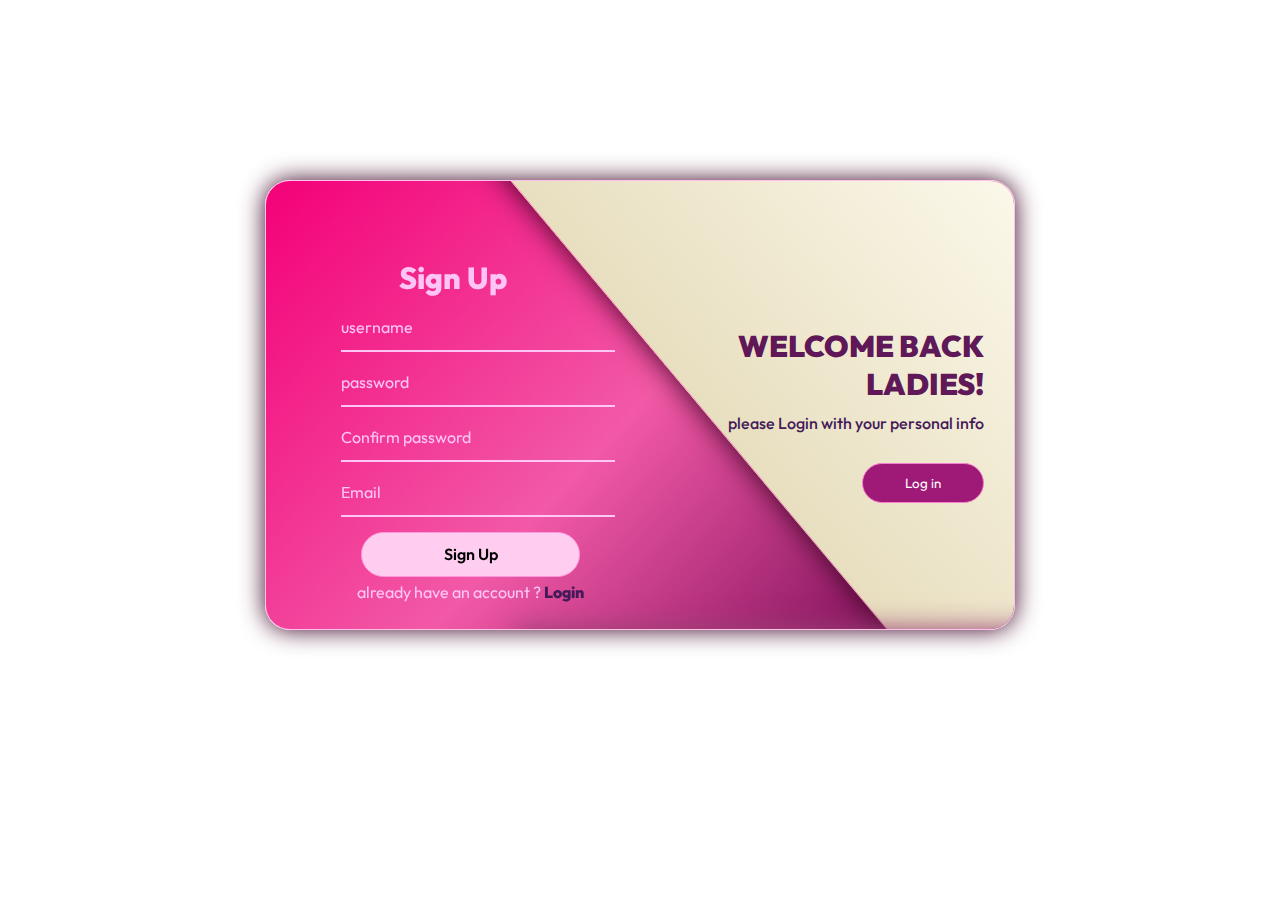
<file: index.html>
<!DOCTYPE html>
<html lang="en">
<head>
    <meta charset="UTF-8">
    <meta name="viewport" content="width=device-width, initial-scale=1.0">
    <title>Just For Her</title>
    <link href="https://fonts.googleapis.com/css2?family=Young+Serif&display=swap" rel="stylesheet">
    <link href="https://fonts.googleapis.com/css2?family=Outfit:wght@100..900&family=Young+Serif&display=swap" rel="stylesheet">
    <link href="Css/index.css" rel="stylesheet">
    <link rel="stylesheet" href="https://cdnjs.cloudflare.com/ajax/libs/font-awesome/6.6.0/css/all.min.css" integrity="sha512-Kc323vGBEqzTmouAECnVceyQqyqdsSiqLQISBL29aUW4U/M7pSPA/gEUZQqv1cwx4OnYxTxve5UMg5GT6L4JJg==" crossorigin="anonymous" referrerpolicy="no-referrer" />
</head>
<body>
    <div class="main">
    <div class="container">
        <div class="rotate"></div>
        <div class="rotate2"></div>
    <div class="Sign-up newa">
        <form id="form" action="home.html">
            <h1 class="animate" style="--i:2;">Sign Up</h1>
            <div class="input-container animate"  style="--i:3;">
                <input type="text" id="username" name="username">
                <label>username</label>
                <i class="fa-solid fa-user"></i>
                <div class="error"></div>
            </div>
            <div class="input-container animate"  style="--i:4;">
            <input type="password" name="password" id="password">
            <label >password</label>
            <i class="fa-solid fa-lock"></i>
            <div class="button"><button type="button"><i class="fa-solid fa-eye"></i></button></div>
            <div class="error"></div>
            </div>
            <div class="input-container animate" style="--i:5;">
            <input type="password" name="password2" id="password2" >
            <label >Confirm password</label>
            <i class="fa-solid fa-lock"></i>
            <div class="button"><button type="button" id="eye"><i class="fa-solid fa-eye"></i></button></div>
            <div class="error"></div>
            </div>
            <div class="input-container animate"  style="--i:6;">
            <input type="text" name="username" id="email" >
            <label>Email</label>
            <i class="fa-solid fa-g"></i>
            <div class="error"></div>
            </div>
            <div class="input-container animate"  style="--i:7;">
            <button type="submit">Sign Up</button>
            </div>
            <p class="animate" style="--i:8;">already have an account ? <a href="#" class="log"> Login</a></p>
            </form>
    </div>
    <div class="welcome-Back welcome"  >
        <h2 class="animate" style="--i:1;">Welcome Back Ladies!</h2>
        <p class="animate"  style="--i:2;">please Login with your personal info</p>
        <div class="button" >
        <button class="log animate" type="submit"  style="--i:3;">Log in</button>
        </div>
        </div>
        <div class="log-in already">
            <form action="products.html" id="form2">
                <h2 class="animate" style="--i:13;">Log In</h2>
                <div class="input-container2 animate" style="--i:14;">
                <input type="email" name="username" id="email2" >
                <label>Enter Your Email</label>
                <i class="fa-solid fa-g"></i>
                <div class="error"></div>
                </div>
                <div class="input-container2 animate" style="--i:15;">
                <input type="password" name="password" id="passwordd" >
                <label>Enter Your Password</label>
                <i class="fa-solid fa-lock"></i>
                <div class="but"><button type="button" id="eye1"><i class="fa-solid fa-eye"></i></button></div>
                <div class="error"></div>
                </div>   
                <div class="input-container22 animate" style="--i:16;">
                <input type="checkbox" id="remeberMe"><label>Remeber me</label>
                </div>
                <div class="input-container2 animate">
                <button type="submit" class="animate"  style="--i:17">Log In</button>
                </div>
            <p class="animate" style="--i:18;"><a href="reseet.html">Forget Your password?</a></p>
            <p class="animate" style="--i:19;">Dont have an account?<a href="#" class="sign">Sign-up</a></p>
            </form>
        </div>
        <div class="New-account new">
        <h2 class="animate" style="--i:10">Hello,Ladies!</h2>
        <p class="animate"style="--i:11">please Create an account if you dont have one.</p>
        <div class="buttonn">
        <button type="submit" class="sign animate" style="--i:12">Sign up</button>
        </div>
        </div>
</div>
</div>
<script src="Js/index.js"></script>
</body>
</html>
</file>
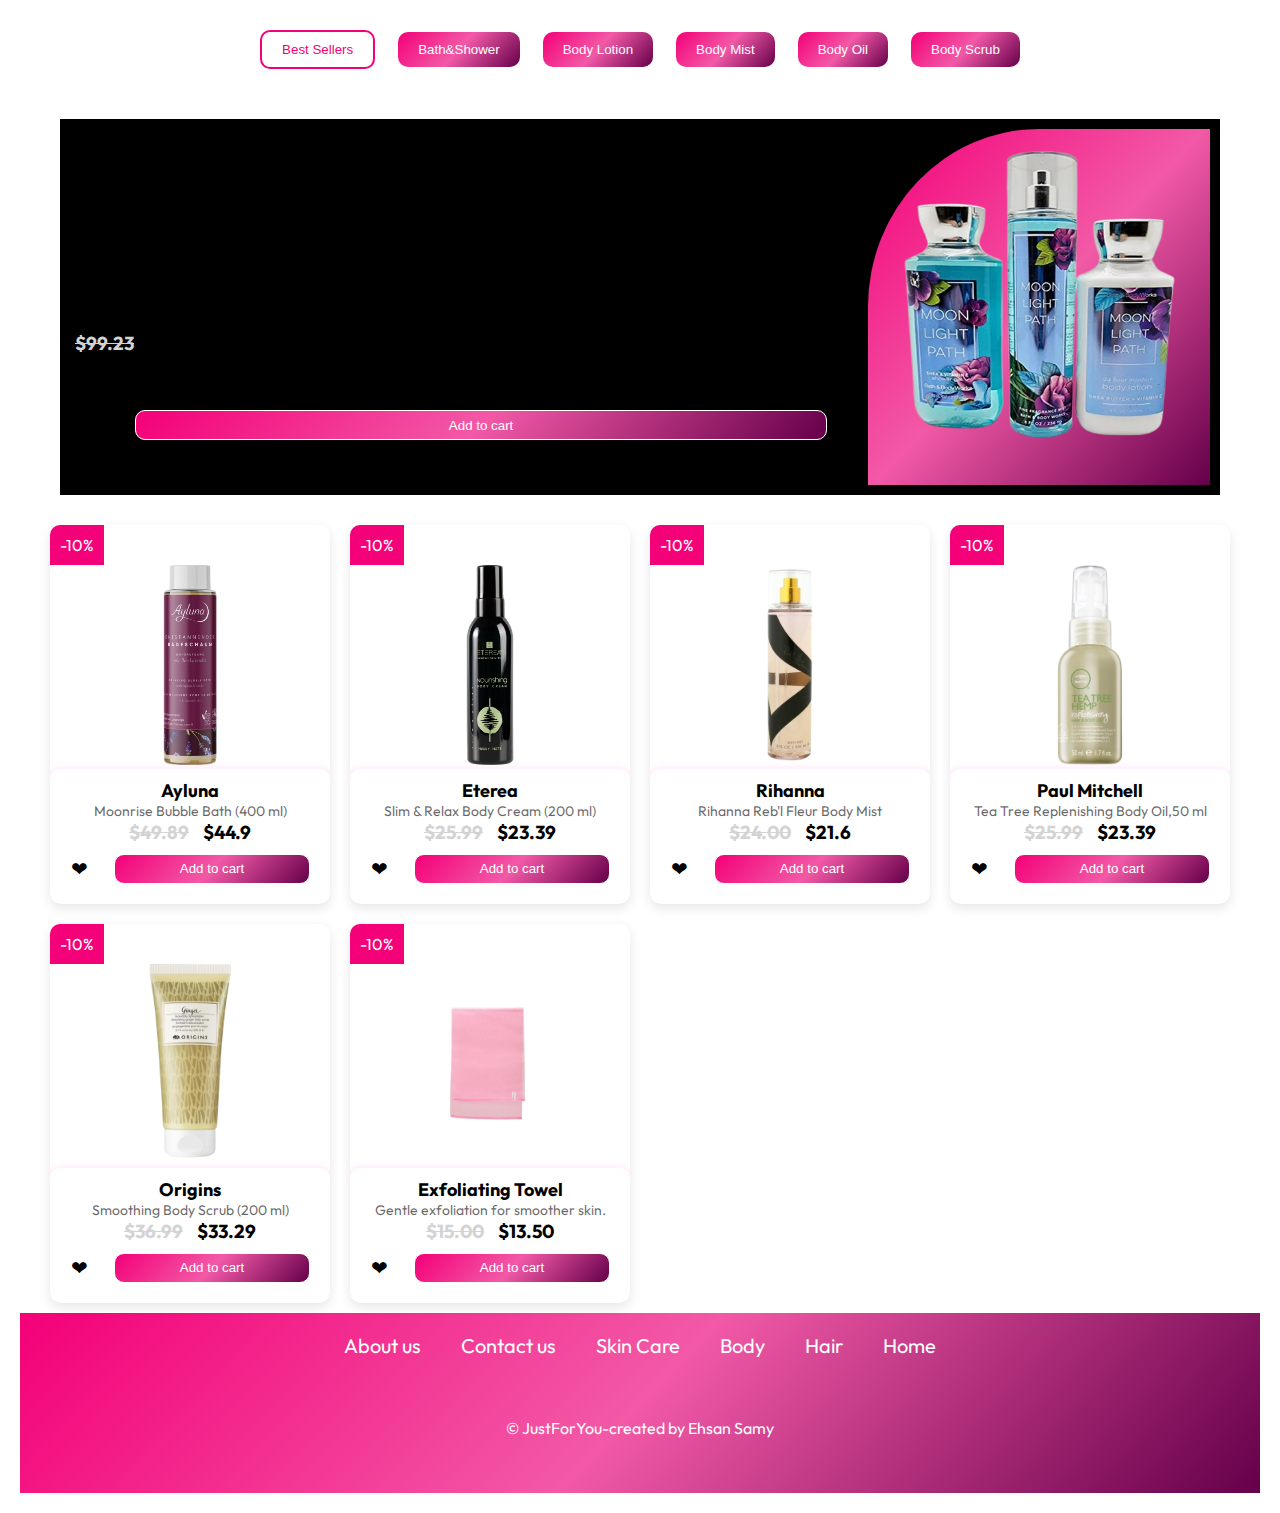
<file: bodyProducts.html>
<!DOCTYPE html>
<html lang="en">

<head>
    <meta charset="UTF-8">
    <meta name="viewport" content="width=device-width, initial-scale=1.0">
    <title>Body Products</title>
    <link rel="stylesheet" href="Css/hair&bodyPage.css">
    <link rel="stylesheet" href="https://cdnjs.cloudflare.com/ajax/libs/font-awesome/6.6.0/css/all.min.css"
        integrity="sha512-Kc323vGBEqzTmouAECnVceyQqyqdsSiqLQISBL29aUW4U/M7pSPA/gEUZQqv1cwx4OnYxTxve5UMg5GT6L4JJg=="
        crossorigin="anonymous" referrerpolicy="no-referrer" />
    <link href="https://fonts.googleapis.com/css2?family=Outfit:wght@100..900&family=Young+Serif&display=swap"
        rel="stylesheet">
</head>

<body>

    <div class="filter-container">
        <button class="filter-btn active" data-filter="best-seller">Best Sellers</button>
        <button class="filter-btn" data-filter="bath-shower">Bath&Shower</button>
        <button class="filter-btn" data-filter="body-lotion">Body Lotion</button>
        <button class="filter-btn" data-filter="body-mist">Body Mist</button>
        <button class="filter-btn" data-filter="body-oil">Body Oil</button>
        <button class="filter-btn" data-filter="body-scrub">Body Scrub</button>
    </div>

    <div class="best-container">
        <div class="best" data-category="best-seller">
            <div class="disc">
                <div class="name">
                    <h2>Bath and Body Works</h2>
                </div>
                <div class="content">
                    <p>The Bath & Body Works Moonlight Path Gift Set includes shower gel, fragrance mist, and body
                        lotion with a lush fragrance blend of jasmine, violets, lavender, lily, and soft musk. Perfect
                        for gifting.</p>

                </div>
                <div class="price">
                    <h3> <span>$99.23</span> $89.31</h3>
                </div>
                <div class="btn">
                    <div class="favorites-container">
                        <label class="favorites-btn">
                            <input type="checkbox" class="favorites-checkbox">
                            <span class="heart-icon" id="favourites">&#10084;</span>
                        </label>
                    </div>
                    <button>Add to cart</button>
                </div>
            </div>
            <div class="image">
                <img src="images/Body/Best Sellers/Bath-body-removebg-preview.png" alt="">
                <div class="product-icons">
                    <i class="fa fa-star checked"></i>
                    <i class="fa fa-star checked"></i>
                    <i class="fa fa-star checked"></i>
                    <i class="fa fa-star checked"></i>
                    <i class="fa-regular fa-star"></i>
                </div>
            </div>
        </div>

        <div class="best unchosen" data-category="bath-shower">
            <div class="disc">
                <div class="name">
                    <h2>Ayluna</h2>
                </div>
                <div class="content">
                    <p>Ayluna Moonrise Bubble Bath (400 ml) offers a soothing lavender-scented lather, perfect for a
                        relaxing bath. Made with organic lavender, it's free from silicone, synthetic fragrances, and
                        dyes, ideal for children.</p>
                </div>
                <div class="price">
                    <h3> <span>$49.89</span> $44.9</h3>
                </div>
                <div class="btn">
                    <div class="favorites-container">
                        <label class="favorites-btn">
                            <input type="checkbox" class="favorites-checkbox">
                            <span class="heart-icon" id="favourites">&#10084;</span>
                        </label>
                    </div>
                    <button>Add to cart</button>
                </div>
            </div>
            <div class="image">
                <img src="images/Body/Best Sellers/ayluna.jpg" alt="">
                <div class="product-icons">
                    <i class="fa fa-star checked"></i>
                    <i class="fa fa-star checked"></i>
                    <i class="fa fa-star checked"></i>
                    <i class="fa fa-star checked"></i>
                    <i class="fa-regular fa-star"></i>
                </div>
            </div>
        </div>

        <div class="best unchosen" data-category="body-lotion">
            <div class="disc">
                <div class="name">
                    <h2>Eterea</h2>
                </div>
                <div class="content">
                    <p>Slim & Relax Body Cream (200 ml) tones, hydrates, and softens skin with almond oil, musk rose,
                        and passion fruit. It promotes a smooth, glowing complexion with protective antioxidants from
                        pomegranate and butcher's broom.</p>
                </div>
                <div class="price">
                    <h3> <span>$25.99</span> $23.39</h3>
                </div>
                <div class="btn">
                    <div class="favorites-container">
                        <label class="favorites-btn">
                            <input type="checkbox" class="favorites-checkbox">
                            <span class="heart-icon" id="favourites">&#10084;</span>
                        </label>
                    </div>
                    <button>Add to cart</button>
                </div>
            </div>
            <div class="image">
                <img src="images/Body/Best Sellers/eterea.jpg" alt="">
                <div class="product-icons">
                    <i class="fa fa-star checked"></i>
                    <i class="fa fa-star checked"></i>
                    <i class="fa fa-star checked"></i>
                    <i class="fa fa-star checked"></i>
                    <i class="fa-regular fa-star"></i>
                </div>
            </div>
        </div>

        <div class="best unchosen" data-category="body-mist">
            <div class="disc">
                <div class="name">
                    <h2>Rihanna</h2>
                </div>
                <div class="content">
                    <p>Rihanna Reb'l Fleur Body Mist (8 oz) offers a daring fragrance with high-quality ingredients.
                        This captivating scent is perfect for confident women, leaving a lasting impression with its
                        bold, feminine allure.</p>
                </div>
                <div class="price">
                    <h3> <span>$24.00</span> $21.6</h3>
                </div>
                <div class="btn">
                    <div class="favorites-container">
                        <label class="favorites-btn">
                            <input type="checkbox" class="favorites-checkbox">
                            <span class="heart-icon" id="favourites">&#10084;</span>
                        </label>
                    </div>
                    <button>Add to cart</button>
                </div>
            </div>
            <div class="image">
                <img src="images/Body/Best Sellers/rihanna-removebg-preview.png" alt="">
                <div class="product-icons">
                    <i class="fa fa-star checked"></i>
                    <i class="fa fa-star checked"></i>
                    <i class="fa fa-star checked"></i>
                    <i class="fa fa-star checked"></i>
                    <i class="fa-regular fa-star"></i>
                </div>
            </div>
        </div>

        <div class="best unchosen" data-category="body-oil">
            <div class="disc">
                <div class="name">
                    <h2>Paul Mitchell</h2>
                </div>
                <div class="content">
                    <p>Paul Mitchell's Tea Tree Hemp Replenishing Hair & Body Oil (50 ml) provides 2-in-1 moisturizing
                        care for hair and body. Enriched with hemp seed oil, it soothes, nourishes, and adds suppleness
                        and luminosity. Vegan, paraben-free, and gluten-free.</p>
                </div>
                <div class="price">
                    <h3> <span>$28.50</span> $25.65</h3>
                </div>
                <div class="btn">
                    <div class="favorites-container">
                        <label class="favorites-btn">
                            <input type="checkbox" class="favorites-checkbox">
                            <span class="heart-icon" id="favourites">&#10084;</span>
                        </label>
                    </div>
                    <button>Add to cart</button>
                </div>
            </div>
            <div class="image">
                <img src="images/Body/Best Sellers/paul-removebg-preview.png" alt="">
                <div class="product-icons">
                    <i class="fa fa-star checked"></i>
                    <i class="fa fa-star checked"></i>
                    <i class="fa fa-star checked"></i>
                    <i class="fa fa-star checked"></i>
                    <i class="fa-regular fa-star"></i>
                </div>
            </div>
        </div>

        <div class="best unchosen" data-category="body-scrub">
            <div class="disc">
                <div class="name">
                    <h2>Origins</h2>
                </div>
                <div class="content">
                    <p>Origins Ginger Incredible Spreadable™ Smoothing Body Scrub (200 ml) exfoliates and softens dry
                        skin with naturally-derived sugar. Infused with spicy ginger and citrus aromas, it revitalizes
                        the skin and invigorates the senses.</p>
                </div>
                <div class="price">
                    <h3> <span>$36.99</span> $33.29</h3>
                </div>
                <div class="btn">
                    <div class="favorites-container">
                        <label class="favorites-btn">
                            <input type="checkbox" class="favorites-checkbox">
                            <span class="heart-icon" id="favourites">&#10084;</span>
                        </label>
                    </div>
                    <button>Add to cart</button>
                </div>
            </div>
            <div class="image">
                <img src="images/Body/Best Sellers/origins-removebg-preview.png" alt="">
                <div class="product-icons">
                    <i class="fa fa-star checked"></i>
                    <i class="fa fa-star checked"></i>
                    <i class="fa fa-star checked"></i>
                    <i class="fa fa-star checked"></i>
                    <i class="fa-regular fa-star"></i>
                </div>
            </div>
        </div>
    </div>

    <!-- Products -->
    <div class="container">

        <!-- Best-Seller -->
        <div class="product" data-category="best-seller">
            <div class="image">
                <div class="offer">-10%</div>
                <img src="images/Body/Best Sellers/ayluna.jpg" alt="">
            </div>
            <div class="disc">
                <div class="name">Ayluna</div>
                <div class="content">
                    <p>Moonrise Bubble Bath (400 ml)</p>
                </div>
                <div class="price">
                    <h3> <span>$49.89</span> $44.9</h3>
                </div>
                <div class="stars">
                    <i class="fa fa-star checked"></i>
                    <i class="fa fa-star checked"></i>
                    <i class="fa fa-star checked"></i>
                    <i class="fa fa-star checked"></i>
                    <i class="fa fa-star unchecked"></i>
                </div>
                <div class="btn">
                    <div class="favorites-container">
                        <label class="favorites-btn">
                            <input type="checkbox" class="favorites-checkbox">
                            <span class="heart-icon heart-checked unchecked" id="favourites">&#10084;</span>
                        </label>
                    </div>
                    <button>Add to cart</button>
                </div>
            </div>
        </div>

        <div class="product" data-category="best-seller">
            <div class="image">
                <div class="offer">-10%</div>
                <img src="images/Body/Best Sellers/eterea.jpg" alt="">
            </div>
            <div class="disc">
                <div class="name">Eterea</div>
                <div class="content">
                    <p>Slim & Relax Body Cream (200 ml)</p>
                </div>
                <div class="price">
                    <h3> <span>$25.99</span> $23.39</h3>
                </div>
                <div class="stars">
                    <i class="fa fa-star checked"></i>
                    <i class="fa fa-star checked"></i>
                    <i class="fa fa-star checked"></i>
                    <i class="fa fa-star checked"></i>
                    <i class="fa fa-star unchecked"></i>
                </div>
                <div class="btn">
                    <div class="favorites-container">
                        <label class="favorites-btn">
                            <input type="checkbox" class="favorites-checkbox">
                            <span class="heart-icon heart-checked unchecked" id="favourites">&#10084;</span>
                        </label>
                    </div>
                    <button>Add to cart</button>
                </div>
            </div>
        </div>
        <div class="product" data-category="best-seller">
            <div class="image">
                <div class="offer">-10%</div>
                <img src="images/Body/Best Sellers/rihanna-removebg-preview.png" alt="">
            </div>
            <div class="disc">
                <div class="name">Rihanna</div>
                <div class="content">
                    <p>Rihanna Reb'l Fleur Body Mist </p>
                </div>
                <div class="price">
                    <h3> <span>$24.00</span> $21.6</h3>
                </div>
                <div class="stars">
                    <i class="fa fa-star checked"></i>
                    <i class="fa fa-star checked"></i>
                    <i class="fa fa-star checked"></i>
                    <i class="fa fa-star checked"></i>
                    <i class="fa fa-star unchecked"></i>
                </div>
                <div class="btn">
                    <div class="favorites-container">
                        <label class="favorites-btn">
                            <input type="checkbox" class="favorites-checkbox">
                            <span class="heart-icon heart-checked unchecked" id="favourites">&#10084;</span>
                        </label>
                    </div>
                    <button>Add to cart</button>
                </div>
            </div>
        </div>
        <div class="product" data-category="best-seller">
            <div class="image">
                <div class="offer">-10%</div>
                <img src="images/Body/Best Sellers/paul-removebg-preview.png" alt="">
            </div>
            <div class="disc">
                <div class="name">Paul Mitchell</div>
                <div class="content">
                    <p>Tea Tree Replenishing Body Oil,50 ml</p>
                </div>
                <div class="price">
                    <h3> <span>$25.99</span> $23.39</h3>
                </div>
                <div class="stars">
                    <i class="fa fa-star checked"></i>
                    <i class="fa fa-star checked"></i>
                    <i class="fa fa-star checked"></i>
                    <i class="fa fa-star checked"></i>
                    <i class="fa fa-star unchecked"></i>
                </div>
                <div class="btn">
                    <div class="favorites-container">
                        <label class="favorites-btn">
                            <input type="checkbox" class="favorites-checkbox">
                            <span class="heart-icon heart-checked unchecked" id="favourites">&#10084;</span>
                        </label>
                    </div>
                    <button>Add to cart</button>
                </div>
            </div>
        </div>
        <div class="product" data-category="best-seller">
            <div class="image">
                <div class="offer">-10%</div>
                <img src="images/Body/Best Sellers/origins-removebg-preview.png" alt="">
            </div>
            <div class="disc">
                <div class="name">Origins</div>
                <div class="content">
                    <p>Smoothing Body Scrub (200 ml)</p>
                </div>
                <div class="price">
                    <h3> <span>$36.99</span> $33.29</h3>
                </div>
                <div class="stars">
                    <i class="fa fa-star checked"></i>
                    <i class="fa fa-star checked"></i>
                    <i class="fa fa-star checked"></i>
                    <i class="fa fa-star checked"></i>
                    <i class="fa fa-star unchecked"></i>
                </div>
                <div class="btn">
                    <div class="favorites-container">
                        <label class="favorites-btn">
                            <input type="checkbox" class="favorites-checkbox">
                            <span class="heart-icon heart-checked unchecked" id="favourites">&#10084;</span>
                        </label>
                    </div>
                    <button>Add to cart</button>
                </div>
            </div>
        </div>

        <div class="product" data-category="best-seller">
            <div class="image">
                <div class="offer">-10%</div>
                <img src="images/Body/Best Sellers/exfoliating-towel-pink-removebg-preview.png" alt="">
            </div>
            <div class="disc">
                <div class="name">Exfoliating Towel</div>
                <div class="content">
                    <p>Gentle exfoliation for smoother skin.</p>
                </div>
                <div class="price">
                    <h3> <span>$15.00</span> $13.50</h3>
                </div>
                <div class="stars">
                    <i class="fa fa-star checked"></i>
                    <i class="fa fa-star checked"></i>
                    <i class="fa fa-star checked"></i>
                    <i class="fa fa-star checked"></i>
                    <i class="fa fa-star unchecked"></i>
                </div>
                <div class="btn">
                    <div class="favorites-container">
                        <label class="favorites-btn">
                            <input type="checkbox" class="favorites-checkbox">
                            <span class="heart-icon heart-checked unchecked" id="favourites">&#10084;</span>
                        </label>
                    </div>
                    <button>Add to cart</button>
                </div>
            </div>
        </div>

        <!-- =============================================================================== -->
        <!-- Bath and Shower -->

        <div class="product unchosen" data-category="bath-shower">
            <div class="image">
                <!-- <div class="offer">-10%</div> -->
                <img src="images/Body/Bath&Shower/oright.jpg" alt="">
            </div>
            <div class="disc">
                <div class="name">O'right</div>
                <div class="content">
                    <p>Ice Body Wash, 400 ml</p>
                </div>
                <div class="price">
                    <h3>$33.99</h3>
                </div>
                <div class="stars">
                    <i class="fa fa-star checked"></i>
                    <i class="fa fa-star checked"></i>
                    <i class="fa fa-star checked"></i>
                    <i class="fa fa-star checked"></i>
                    <i class="fa fa-star unchecked"></i>
                </div>
                <div class="btn">
                    <div class="favorites-container">
                        <label class="favorites-btn">
                            <input type="checkbox" class="favorites-checkbox">
                            <span class="heart-icon heart-checked unchecked" id="favourites">&#10084;</span>
                        </label>
                    </div>
                    <button>Add to cart</button>
                </div>
            </div>
        </div>

        <div class="product unchosen" data-category="bath-shower">
            <div class="image">
                <!-- <div class="offer">-10%</div> -->
                <img src="images/Body/Bath&Shower/alkemila.jpg" alt="">
            </div>
            <div class="disc">
                <div class="name">Alkemilla</div>
                <div class="content">
                    <p>Tea Tree Intimate Cleansing Gel,250 ml</p>
                </div>
                <div class="price">
                    <h3>$21.00</h3>
                </div>
                <div class="stars">
                    <i class="fa fa-star checked"></i>
                    <i class="fa fa-star checked"></i>
                    <i class="fa fa-star unchecked"></i>
                    <i class="fa fa-star unchecked"></i>
                    <i class="fa fa-star unchecked"></i>
                </div>
                <div class="btn">
                    <div class="favorites-container">
                        <label class="favorites-btn">
                            <input type="checkbox" class="favorites-checkbox">
                            <span class="heart-icon heart-checked unchecked" id="favourites">&#10084;</span>
                        </label>
                    </div>
                    <button>Add to cart</button>
                </div>
            </div>
        </div>

        <div class="product unchosen" data-category="bath-shower">
            <div class="image">
                <!-- <div class="offer">-10%</div> -->
                <img src="images/Body/Bath&Shower/aveda.jpg" alt="">
            </div>
            <div class="disc">
                <div class="name">Aveda</div>
                <div class="content">
                    <p>Cherry Almond Body Wash,250 ml</p>
                </div>
                <div class="price">
                    <h3>$24.99</h3>
                </div>
                <div class="stars">
                    <i class="fa fa-star checked"></i>
                    <i class="fa fa-star checked"></i>
                    <i class="fa fa-star checked"></i>
                    <i class="fa fa-star checked"></i>
                    <i class="fa fa-star unchecked"></i>
                </div>
                <div class="btn">
                    <div class="favorites-container">
                        <label class="favorites-btn">
                            <input type="checkbox" class="favorites-checkbox">
                            <span class="heart-icon heart-checked unchecked" id="favourites">&#10084;</span>
                        </label>
                    </div>
                    <button>Add to cart</button>
                </div>
            </div>
        </div>

        <div class="product unchosen" data-category="bath-shower">
            <div class="image">
                <!-- <div class="offer">-10%</div> -->
                <img src="images/Body/Bath&Shower/moroccanoil.jpg" alt="">
            </div>
            <div class="disc">
                <div class="name">Moroccanoil</div>
                <div class="content">
                    <p>Fragrance Originale Shower Gel,250 ml</p>
                </div>
                <div class="price">
                    <h3>$28.49</h3>
                </div>
                <div class="stars">
                    <i class="fa fa-star checked"></i>
                    <i class="fa fa-star checked"></i>
                    <i class="fa fa-star checked"></i>
                    <i class="fa fa-star checked"></i>
                    <i class="fa fa-star unchecked"></i>
                </div>
                <div class="btn">
                    <div class="favorites-container">
                        <label class="favorites-btn">
                            <input type="checkbox" class="favorites-checkbox">
                            <span class="heart-icon heart-checked unchecked" id="favourites">&#10084;</span>
                        </label>
                    </div>
                    <button>Add to cart</button>
                </div>
            </div>
        </div>

        <div class="product unchosen" data-category="bath-shower">
            <div class="image">
                <!-- <div class="offer">-10%</div> -->
                <img src="images/Body/Bath&Shower/antos.jpg" alt="">
            </div>
            <div class="disc">
                <div class="name">Antos</div>
                <div class="content">
                    <p>Shower Gel Cleanses skin,200 ml</p>
                </div>
                <div class="price">
                    <h3>$15.09</h3>
                </div>
                <div class="stars">
                    <i class="fa fa-star checked"></i>
                    <i class="fa fa-star checked"></i>
                    <i class="fa fa-star unchecked"></i>
                    <i class="fa fa-star unchecked"></i>
                    <i class="fa fa-star unchecked"></i>
                </div>
                <div class="btn">
                    <div class="favorites-container">
                        <label class="favorites-btn">
                            <input type="checkbox" class="favorites-checkbox">
                            <span class="heart-icon heart-checked unchecked" id="favourites">&#10084;</span>
                        </label>
                    </div>
                    <button>Add to cart</button>
                </div>
            </div>
        </div>

        <div class="product unchosen" data-category="bath-shower">
            <div class="image">
                <!-- <div class="offer">-10%</div> -->
                <img src="images/Body/Bath&Shower/bioearth.jpg" alt="">
            </div>
            <div class="disc">
                <div class="name">Exfoliating Towel</div>
                <div class="content">
                    <p>Orange Blossom Shower Gel,500 ml</p>
                </div>
                <div class="price">
                    <h3>$19.00</h3>
                </div>
                <div class="stars">
                    <i class="fa fa-star checked"></i>
                    <i class="fa fa-star checked"></i>
                    <i class="fa fa-star unchecked"></i>
                    <i class="fa fa-star unchecked"></i>
                    <i class="fa fa-star unchecked"></i>
                </div>
                <div class="btn">
                    <div class="favorites-container">
                        <label class="favorites-btn">
                            <input type="checkbox" class="favorites-checkbox">
                            <span class="heart-icon heart-checked unchecked" id="favourites">&#10084;</span>
                        </label>
                    </div>
                    <button>Add to cart</button>
                </div>
            </div>
        </div>

        <!-- =============================================================================================== -->
        <!-- Body Lotion -->
        <div class="product unchosen" data-category="body-lotion">
            <div class="image">
                <!-- <div class="offer">-10%</div> -->
                <img src="images/Body/Body Lotions/Alkemilla.jpg" alt="">
            </div>
            <div class="disc">
                <div class="name">Alkemilla</div>
                <div class="content">
                    <p>Nourishing rich care ,200 ml</p>
                </div>
                <div class="price">
                    <h3>$22.99</h3>
                </div>
                <div class="stars">
                    <i class="fa fa-star checked"></i>
                    <i class="fa fa-star checked"></i>
                    <i class="fa fa-star checked"></i>
                    <i class="fa fa-star unchecked"></i>
                    <i class="fa fa-star unchecked"></i>
                </div>
                <div class="btn">
                    <div class="favorites-container">
                        <label class="favorites-btn">
                            <input type="checkbox" class="favorites-checkbox">
                            <span class="heart-icon heart-checked unchecked" id="favourites">&#10084;</span>
                        </label>
                    </div>
                    <button>Add to cart</button>
                </div>
            </div>
        </div>
        <div class="product unchosen" data-category="body-lotion">
            <div class="image">
                <!-- <div class="offer">-10%</div> -->
                <img src="images/Body/Body Lotions/aveda.jpg" alt="">
            </div>
            <div class="disc">
                <div class="name">Aveda</div>
                <div class="content">
                    <p>Botanical Hydrating Lotion, 500 ml</p>
                </div>
                <div class="price">
                    <h3>$119.99</h3>
                </div>
                <div class="stars">
                    <i class="fa fa-star checked"></i>
                    <i class="fa fa-star checked"></i>
                    <i class="fa fa-star checked"></i>
                    <i class="fa fa-star checked"></i>
                    <i class="fa fa-star unchecked"></i>
                </div>
                <div class="btn">
                    <div class="favorites-container">
                        <label class="favorites-btn">
                            <input type="checkbox" class="favorites-checkbox">
                            <span class="heart-icon heart-checked unchecked" id="favourites">&#10084;</span>
                        </label>
                    </div>
                    <button>Add to cart</button>
                </div>
            </div>
        </div>
        <div class="product unchosen" data-category="body-lotion">
            <div class="image">
                <!-- <div class="offer">-10%</div> -->
                <img src="images/Body/Body Lotions/giovanni.jpg" alt="">
            </div>
            <div class="disc">
                <div class="name">Giovanni</div>
                <div class="content">
                    <p>Ultra-Voluptuous Body Lotion, 250 ml</p>
                </div>
                <div class="price">
                    <h3>$18.20</h3>
                </div>
                <div class="stars">
                    <i class="fa fa-star checked"></i>
                    <i class="fa fa-star checked"></i>
                    <i class="fa fa-star checked"></i>
                    <i class="fa fa-star checked"></i>
                    <i class="fa fa-star unchecked"></i>
                </div>
                <div class="btn">
                    <div class="favorites-container">
                        <label class="favorites-btn">
                            <input type="checkbox" class="favorites-checkbox">
                            <span class="heart-icon heart-checked unchecked" id="favourites">&#10084;</span>
                        </label>
                    </div>
                    <button>Add to cart</button>
                </div>
            </div>
        </div>
        <div class="product unchosen" data-category="body-lotion">
            <div class="image">
                <!-- <div class="offer">-10%</div> -->
                <img src="images/Body/Body Lotions/Bath.jpg" alt="">
            </div>
            <div class="disc">
                <div class="name">Bath & Body Works</div>
                <div class="content">
                    <p>Butterfly Nourishing Body Lotion</p>
                </div>
                <div class="price">
                    <h3>$26.77</h3>
                </div>
                <div class="stars">
                    <i class="fa fa-star checked"></i>
                    <i class="fa fa-star checked"></i>
                    <i class="fa fa-star checked"></i>
                    <i class="fa fa-star checked"></i>
                    <i class="fa fa-star unchecked"></i>
                </div>
                <div class="btn">
                    <div class="favorites-container">
                        <label class="favorites-btn">
                            <input type="checkbox" class="favorites-checkbox">
                            <span class="heart-icon heart-checked unchecked" id="favourites">&#10084;</span>
                        </label>
                    </div>
                    <button>Add to cart</button>
                </div>
            </div>
        </div>
        <div class="product unchosen" data-category="body-lotion">
            <div class="image">
                <!-- <div class="offer">-10%</div> -->
                <img src="images/Body/Body Lotions/Artego.jpg" alt="">
            </div>
            <div class="disc">
                <div class="name">Aveda</div>
                <div class="content">
                    <p>Rain Dance body Butter, 75 ml</p>
                </div>
                <div class="price">
                    <h3>$16.49</h3>
                </div>
                <div class="stars">
                    <i class="fa fa-star checked"></i>
                    <i class="fa fa-star checked"></i>
                    <i class="fa fa-star checked"></i>
                    <i class="fa fa-star checked"></i>
                    <i class="fa fa-star unchecked"></i>
                </div>
                <div class="btn">
                    <div class="favorites-container">
                        <label class="favorites-btn">
                            <input type="checkbox" class="favorites-checkbox">
                            <span class="heart-icon heart-checked unchecked" id="favourites">&#10084;</span>
                        </label>
                    </div>
                    <button>Add to cart</button>
                </div>
            </div>
        </div>
        <div class="product unchosen" data-category="body-lotion">
            <div class="image">
                <!-- <div class="offer">-10%</div> -->
                <img src="images/Body/Body Lotions/Antos.jpg" alt="">
            </div>
            <div class="disc">
                <div class="name">Antos</div>
                <div class="content">
                    <p>Hydrating Body Lotion, 200 ml</p>
                </div>
                <div class="price">
                    <h3>$14.99</h3>
                </div>
                <div class="stars">
                    <i class="fa fa-star checked"></i>
                    <i class="fa fa-star checked"></i>
                    <i class="fa fa-star checked"></i>
                    <i class="fa fa-star checked"></i>
                    <i class="fa fa-star unchecked"></i>
                </div>
                <div class="btn">
                    <div class="favorites-container">
                        <label class="favorites-btn">
                            <input type="checkbox" class="favorites-checkbox">
                            <span class="heart-icon heart-checked unchecked" id="favourites">&#10084;</span>
                        </label>
                    </div>
                    <button>Add to cart</button>
                </div>
            </div>
        </div>

        <!-- ============================================================ -->
        <!-- Body Mist -->
        <div class="product unchosen" data-category="body-mist">
            <div class="image">
                <!-- <div class="offer">-10%</div> -->
                <img src="images/Body/Body Mist/good.jpg" alt="">
            </div>
            <div class="disc">
                <div class="name">Good Chemistry</div>
                <div class="content">
                    <p>Sparkling Fruits with Fresh Floral</p>
                </div>
                <div class="price">
                    <h3>$14.99</h3>
                </div>
                <div class="stars">
                    <i class="fa fa-star checked"></i>
                    <i class="fa fa-star checked"></i>
                    <i class="fa fa-star checked"></i>
                    <i class="fa fa-star checked"></i>
                    <i class="fa fa-star unchecked"></i>
                </div>
                <div class="btn">
                    <div class="favorites-container">
                        <label class="favorites-btn">
                            <input type="checkbox" class="favorites-checkbox">
                            <span class="heart-icon heart-checked unchecked" id="favourites">&#10084;</span>
                        </label>
                    </div>
                    <button>Add to cart</button>
                </div>
            </div>
        </div>

        <div class="product unchosen" data-category="body-mist">
            <div class="image">
                <!-- <div class="offer">-10%</div> -->
                <img src="images/Body/Body Mist/black.jpg" alt="">
            </div>
            <div class="disc">
                <div class="name">Black Chamomile</div>
                <div class="content">
                    <p>Pillow and Body Mist</p>
                </div>
                <div class="price">
                    <h3>$17.65</h3>
                </div>
                <div class="stars">
                    <i class="fa fa-star checked"></i>
                    <i class="fa fa-star checked"></i>
                    <i class="fa fa-star checked"></i>
                    <i class="fa fa-star checked"></i>
                    <i class="fa fa-star unchecked"></i>
                </div>
                <div class="btn">
                    <div class="favorites-container">
                        <label class="favorites-btn">
                            <input type="checkbox" class="favorites-checkbox">
                            <span class="heart-icon heart-checked unchecked" id="favourites">&#10084;</span>
                        </label>
                    </div>
                    <button>Add to cart</button>
                </div>
            </div>
        </div>

        <div class="product unchosen" data-category="body-mist">
            <div class="image">
                <!-- <div class="offer">-10%</div> -->
                <img src="images/Body/Body Mist/victoria.jpg" alt="">
            </div>
            <div class="disc">
                <div class="name">Victoria's Secret</div>
                <div class="content">
                    <p> Flirty Floral Scent</p>
                </div>
                <div class="price">
                    <h3>$21.00</h3>
                </div>
                <div class="stars">
                    <i class="fa fa-star checked"></i>
                    <i class="fa fa-star checked"></i>
                    <i class="fa fa-star checked"></i>
                    <i class="fa fa-star checked"></i>
                    <i class="fa fa-star unchecked"></i>
                </div>
                <div class="btn">
                    <div class="favorites-container">
                        <label class="favorites-btn">
                            <input type="checkbox" class="favorites-checkbox">
                            <span class="heart-icon heart-checked unchecked" id="favourites">&#10084;</span>
                        </label>
                    </div>
                    <button>Add to cart</button>
                </div>
            </div>
        </div>

        <div class="product unchosen" data-category="body-mist">
            <div class="image">
                <!-- <div class="offer">-10%</div> -->
                <img src="images/Body/Body Mist/bath&body.jpg" alt="">
            </div>
            <div class="disc">
                <div class="name">Bath & Body Works</div>
                <div class="content">
                    <p>Japanese Cherry BlossomFine Mist</p>
                </div>
                <div class="price">
                    <h3>$16.00</h3>
                </div>
                <div class="stars">
                    <i class="fa fa-star checked"></i>
                    <i class="fa fa-star checked"></i>
                    <i class="fa fa-star checked"></i>
                    <i class="fa fa-star checked"></i>
                    <i class="fa fa-star unchecked"></i>
                </div>
                <div class="btn">
                    <div class="favorites-container">
                        <label class="favorites-btn">
                            <input type="checkbox" class="favorites-checkbox">
                            <span class="heart-icon heart-checked unchecked" id="favourites">&#10084;</span>
                        </label>
                    </div>
                    <button>Add to cart</button>
                </div>
            </div>
        </div>

        <div class="product unchosen" data-category="body-mist">
            <div class="image">
                <!-- <div class="offer">-10%</div> -->
                <img src="images/Body/Body Mist/mix.jpg" alt="">
            </div>
            <div class="disc">
                <div class="name">MIX:BAR</div>
                <div class="content">
                    <p>MIX:BAR Body Mist Whipped Almond </p>
                </div>
                <div class="price">
                    <h3>$24.00</h3>
                </div>
                <div class="stars">
                    <i class="fa fa-star checked"></i>
                    <i class="fa fa-star checked"></i>
                    <i class="fa fa-star checked"></i>
                    <i class="fa fa-star unchecked"></i>
                    <i class="fa fa-star unchecked"></i>
                </div>
                <div class="btn">
                    <div class="favorites-container">
                        <label class="favorites-btn">
                            <input type="checkbox" class="favorites-checkbox">
                            <span class="heart-icon heart-checked unchecked" id="favourites">&#10084;</span>
                        </label>
                    </div>
                    <button>Add to cart</button>
                </div>
            </div>
        </div>

        <div class="product unchosen" data-category="body-mist">
            <div class="image">
                <!-- <div class="offer">-10%</div> -->
                <img src="images/Body/Body Mist/Aeropostale.jpg" alt="">
            </div>
            <div class="disc">
                <div class="name">Aeropostale</div>
                <div class="content">
                    <p>Peach Plus Daisy Body Mist</p>
                </div>
                <div class="price">
                    <h3>$14.00</h3>
                </div>
                <div class="stars">
                    <i class="fa fa-star checked"></i>
                    <i class="fa fa-star checked"></i>
                    <i class="fa fa-star checked"></i>
                    <i class="fa fa-star unchecked"></i>
                    <i class="fa fa-star unchecked"></i>
                </div>
                <div class="btn">
                    <div class="favorites-container">
                        <label class="favorites-btn">
                            <input type="checkbox" class="favorites-checkbox">
                            <span class="heart-icon heart-checked unchecked" id="favourites">&#10084;</span>
                        </label>
                    </div>
                    <button>Add to cart</button>
                </div>
            </div>
        </div>

        <!-- ================================================================================== -->
        <!-- Body Oil -->

        <div class="product unchosen" data-category="body-oil">
            <div class="image">
                <!-- <div class="offer">-10%</div> -->
                <img src="images/Body/Body Oil/giovanni.jpg" alt="">
            </div>
            <div class="disc">
                <div class="name">Giovanni</div>
                <div class="content">
                    <p>Ultra-Sleek Body Oil,53 ml</p>
                </div>
                <div class="price">
                    <h3>$13.99</h3>
                </div>
                <div class="stars">
                    <i class="fa fa-star checked"></i>
                    <i class="fa fa-star checked"></i>
                    <i class="fa fa-star checked"></i>
                    <i class="fa fa-star unchecked"></i>
                    <i class="fa fa-star unchecked"></i>
                </div>
                <div class="btn">
                    <div class="favorites-container">
                        <label class="favorites-btn">
                            <input type="checkbox" class="favorites-checkbox">
                            <span class="heart-icon heart-checked unchecked" id="favourites">&#10084;</span>
                        </label>
                    </div>
                    <button>Add to cart</button>
                </div>
            </div>
        </div>
        <div class="product unchosen" data-category="body-oil">
            <div class="image">
                <!-- <div class="offer">-10%</div> -->
                <img src="images/Body/Body Oil/eterea.jpg" alt="">
            </div>
            <div class="disc">
                <div class="name">Air Oil, 10 ml</div>
                <div class="content">
                    <p>Peach Plus Daisy Body Mist</p>
                </div>
                <div class="price">
                    <h3>$12.25</h3>
                </div>
                <div class="stars">
                    <i class="fa fa-star checked"></i>
                    <i class="fa fa-star checked"></i>
                    <i class="fa fa-star checked"></i>
                    <i class="fa fa-star checked"></i>
                    <i class="fa fa-star unchecked"></i>
                </div>
                <div class="btn">
                    <div class="favorites-container">
                        <label class="favorites-btn">
                            <input type="checkbox" class="favorites-checkbox">
                            <span class="heart-icon heart-checked unchecked" id="favourites">&#10084;</span>
                        </label>
                    </div>
                    <button>Add to cart</button>
                </div>
            </div>
        </div>
        <div class="product unchosen" data-category="body-oil">
            <div class="image">
                <!-- <div class="offer">-10%</div> -->
                <img src="images/Body/Body Oil/neutrogena.jpg" alt="">
            </div>
            <div class="disc">
                <div class="name">Neutrogena</div>
                <div class="content">
                    <p>Sesame Body Oil, 250 ml</p>
                </div>
                <div class="price">
                    <h3>$10.98</h3>
                </div>
                <div class="stars">
                    <i class="fa fa-star checked"></i>
                    <i class="fa fa-star checked"></i>
                    <i class="fa fa-star unchecked"></i>
                    <i class="fa fa-star unchecked"></i>
                    <i class="fa fa-star unchecked"></i>
                </div>
                <div class="btn">
                    <div class="favorites-container">
                        <label class="favorites-btn">
                            <input type="checkbox" class="favorites-checkbox">
                            <span class="heart-icon heart-checked unchecked" id="favourites">&#10084;</span>
                        </label>
                    </div>
                    <button>Add to cart</button>
                </div>
            </div>
        </div>
        <div class="product unchosen" data-category="body-oil">
            <div class="image">
                <!-- <div class="offer">-10%</div> -->
                <img src="images/Body/Body Oil/lottie.jpg" alt="">
            </div>
            <div class="disc">
                <div class="name">Lottie</div>
                <div class="content">
                    <p> Outer Banks The Gold Dry Oil</p>
                </div>
                <div class="price">
                    <h3>$13.48</h3>
                </div>
                <div class="stars">
                    <i class="fa fa-star checked"></i>
                    <i class="fa fa-star checked"></i>
                    <i class="fa fa-star checked"></i>
                    <i class="fa fa-star unchecked"></i>
                    <i class="fa fa-star unchecked"></i>
                </div>
                <div class="btn">
                    <div class="favorites-container">
                        <label class="favorites-btn">
                            <input type="checkbox" class="favorites-checkbox">
                            <span class="heart-icon heart-checked unchecked" id="favourites">&#10084;</span>
                        </label>
                    </div>
                    <button>Add to cart</button>
                </div>
            </div>
        </div>
        <div class="product unchosen" data-category="body-oil">
            <div class="image">
                <!-- <div class="offer">-10%</div> -->
                <img src="images/Body/Body Oil/Bath.jpg" alt="">
            </div>
            <div class="disc">
                <div class="name">Bath & Body Works</div>
                <div class="content">
                    <p>Eucalyptus Tea Body Oil</p>
                </div>
                <div class="price">
                    <h3>$15.25</h3>
                </div>
                <div class="stars">
                    <i class="fa fa-star checked"></i>
                    <i class="fa fa-star checked"></i>
                    <i class="fa fa-star checked"></i>
                    <i class="fa fa-star unchecked"></i>
                    <i class="fa fa-star unchecked"></i>
                </div>
                <div class="btn">
                    <div class="favorites-container">
                        <label class="favorites-btn">
                            <input type="checkbox" class="favorites-checkbox">
                            <span class="heart-icon heart-checked unchecked" id="favourites">&#10084;</span>
                        </label>
                    </div>
                    <button>Add to cart</button>
                </div>
            </div>
        </div>
        <div class="product unchosen" data-category="body-oil">
            <div class="image">
                <!-- <div class="offer">-10%</div> -->
                <img src="images/Body/Body Oil/Khadi.jpg" alt="">
            </div>
            <div class="disc">
                <div class="name">Khadi</div>
                <div class="content">
                    <p>Pink Lotus Beauty Body Oil,100 ml</p>
                </div>
                <div class="price">
                    <h3>$19.99</h3>
                </div>
                <div class="stars">
                    <i class="fa fa-star checked"></i>
                    <i class="fa fa-star checked"></i>
                    <i class="fa fa-star checked"></i>
                    <i class="fa fa-star unchecked"></i>
                    <i class="fa fa-star unchecked"></i>
                </div>
                <div class="btn">
                    <div class="favorites-container">
                        <label class="favorites-btn">
                            <input type="checkbox" class="favorites-checkbox">
                            <span class="heart-icon heart-checked unchecked" id="favourites">&#10084;</span>
                        </label>
                    </div>
                    <button>Add to cart</button>
                </div>
            </div>
        </div>


        <!-- ======================================================== -->
        <!-- Body Scrub -->
        <div class="product unchosen" data-category="body-scrub">
            <div class="image">
                <!-- <div class="offer">-10%</div> -->
                <img src="images/Body/Body Scrub/revitasun.jpg" alt="">
            </div>
            <div class="disc">
                <div class="name">Revitasun</div>
                <div class="content">
                    <p>Body Scrub, 150 ml</p>
                </div>
                <div class="price">
                    <h3>$24.99</h3>
                </div>
                <div class="stars">
                    <i class="fa fa-star checked"></i>
                    <i class="fa fa-star checked"></i>
                    <i class="fa fa-star checked"></i>
                    <i class="fa fa-star unchecked"></i>
                    <i class="fa fa-star unchecked"></i>
                </div>
                <div class="btn">
                    <div class="favorites-container">
                        <label class="favorites-btn">
                            <input type="checkbox" class="favorites-checkbox">
                            <span class="heart-icon heart-checked unchecked" id="favourites">&#10084;</span>
                        </label>
                    </div>
                    <button>Add to cart</button>
                </div>
            </div>
        </div>
        <div class="product unchosen" data-category="body-scrub">
            <div class="image">
                <!-- <div class="offer">-10%</div> -->
                <img src="images/Body/Body Scrub/flow.jpg" alt="">
            </div>
            <div class="disc">
                <div class="name">FLOW cosmetics</div>
                <div class="content">
                    <p>Lingonberry Bright Mask, 120 ml</p>
                </div>
                <div class="price">
                    <h3>$49.99</h3>
                </div>
                <div class="stars">
                    <i class="fa fa-star checked"></i>
                    <i class="fa fa-star checked"></i>
                    <i class="fa fa-star checked"></i>
                    <i class="fa fa-star checked"></i>
                    <i class="fa fa-star unchecked"></i>
                </div>
                <div class="btn">
                    <div class="favorites-container">
                        <label class="favorites-btn">
                            <input type="checkbox" class="favorites-checkbox">
                            <span class="heart-icon heart-checked unchecked" id="favourites">&#10084;</span>
                        </label>
                    </div>
                    <button>Add to cart</button>
                </div>
            </div>
        </div>
        <div class="product unchosen" data-category="body-scrub">
            <div class="image">
                <!-- <div class="offer">-10%</div> -->
                <img src="images/Body/Body Scrub/aveda.jpg" alt="">
            </div>
            <div class="disc">
                <div class="name">Aveda</div>
                <div class="content">
                    <p>Cherry Almond Body Scrub, 200 ml</p>
                </div>
                <div class="price">
                    <h3>$33.49</h3>
                </div>
                <div class="stars">
                    <i class="fa fa-star checked"></i>
                    <i class="fa fa-star checked"></i>
                    <i class="fa fa-star checked"></i>
                    <i class="fa fa-star checked"></i>
                    <i class="fa fa-star unchecked"></i>
                </div>
                <div class="btn">
                    <div class="favorites-container">
                        <label class="favorites-btn">
                            <input type="checkbox" class="favorites-checkbox">
                            <span class="heart-icon heart-checked unchecked" id="favourites">&#10084;</span>
                        </label>
                    </div>
                    <button>Add to cart</button>
                </div>
            </div>
        </div>
        <div class="product unchosen" data-category="body-scrub">
            <div class="image">
                <!-- <div class="offer">-10%</div> -->
                <img src="images/Body/Body Scrub/bioearth.jpg" alt="">
            </div>
            <div class="disc">
                <div class="name">Bioearth</div>
                <div class="content">
                    <p>Melilot Body Scrub, 250 ml</p>
                </div>
                <div class="price">
                    <h3>$20.99</h3>
                </div>
                <div class="stars">
                    <i class="fa fa-star checked"></i>
                    <i class="fa fa-star checked"></i>
                    <i class="fa fa-star checked"></i>
                    <i class="fa fa-star unchecked"></i>
                    <i class="fa fa-star unchecked"></i>
                </div>
                <div class="btn">
                    <div class="favorites-container">
                        <label class="favorites-btn">
                            <input type="checkbox" class="favorites-checkbox">
                            <span class="heart-icon heart-checked unchecked" id="favourites">&#10084;</span>
                        </label>
                    </div>
                    <button>Add to cart</button>
                </div>
            </div>
        </div>
        <div class="product unchosen" data-category="body-scrub">
            <div class="image">
                <!-- <div class="offer">-10%</div> -->
                <img src="images/Body/Body Scrub/eterea.jpg" alt="">
            </div>
            <div class="disc">
                <div class="name">Eterea</div>
                <div class="content">
                    <p>Slim Sea Salt Body Scrub, 250 ml</p>
                </div>
                <div class="price">
                    <h3>$26.99</h3>
                </div>
                <div class="stars">
                    <i class="fa fa-star checked"></i>
                    <i class="fa fa-star checked"></i>
                    <i class="fa fa-star unchecked"></i>
                    <i class="fa fa-star unchecked"></i>
                    <i class="fa fa-star unchecked"></i>
                </div>
                <div class="btn">
                    <div class="favorites-container">
                        <label class="favorites-btn">
                            <input type="checkbox" class="favorites-checkbox">
                            <span class="heart-icon heart-checked unchecked" id="favourites">&#10084;</span>
                        </label>
                    </div>
                    <button>Add to cart</button>
                </div>
            </div>
        </div>
        <div class="product unchosen" data-category="body-scrub">
            <div class="image">
                <!-- <div class="offer">-10%</div> -->
                <img src="images/Body/Body Scrub/shea.jpg" alt="">
            </div>
            <div class="disc">
                <div class="name">SheaMoisture</div>
                <div class="content">
                    <p>Coconut & Hibiscus Body Scrub, 340ml</p>
                </div>
                <div class="price">
                    <h3>$13.96</h3>
                </div>
                <div class="stars">
                    <i class="fa fa-star checked"></i>
                    <i class="fa fa-star checked"></i>
                    <i class="fa fa-star checked"></i>
                    <i class="fa fa-star unchecked"></i>
                    <i class="fa fa-star unchecked"></i>
                </div>
                <div class="btn">
                    <div class="favorites-container">
                        <label class="favorites-btn">
                            <input type="checkbox" class="favorites-checkbox">
                            <span class="heart-icon heart-checked unchecked" id="favourites">&#10084;</span>
                        </label>
                    </div>
                    <button>Add to cart</button>
                </div>
            </div>
        </div>
        <div class="product unchosen" data-category="body-scrub">
            <div class="image">
                <!-- <div class="offer">-10%</div> -->
                <img src="images/Body/Body Scrub/treeHut.jpg" alt="">
            </div>
            <div class="disc">
                <div class="name">Tree Hut</div>
                <div class="content">
                    <p>Tree Hut Shea Sugar Scrub Vitamin C</p>
                </div>
                <div class="price">
                    <h3>$28.99</h3>
                </div>
                <div class="stars">
                    <i class="fa fa-star checked"></i>
                    <i class="fa fa-star checked"></i>
                    <i class="fa fa-star checked"></i>
                    <i class="fa fa-star unchecked"></i>
                    <i class="fa fa-star unchecked"></i>
                </div>
                <div class="btn">
                    <div class="favorites-container">
                        <label class="favorites-btn">
                            <input type="checkbox" class="favorites-checkbox">
                            <span class="heart-icon heart-checked unchecked" id="favourites">&#10084;</span>
                        </label>
                    </div>
                    <button>Add to cart</button>
                </div>
            </div>
        </div>
    </div>
    <footer>
        <div class="footerr">
            <a href="#">About us</a>
            <a href="contact us.html">Contact us</a>
            <a href="Skin.html">Skin Care</a>
                <a href="bodyProducts.html">Body</a>
                <a href="hairProducts.html">Hair</a>
            <a href="home.html">Home</a>
        </div>
        <div class="ficon">
            <a href="#"> <i id="iconss" class="fa-brands fa-facebook-f"></i></a>
            <a href="#"><i id="iconss" class="fa-brands fa-twitter"></i></a>
            <a href="#"><i id="iconss" class="fa-brands fa-google"></i></a>
            <a href="#"><i id="iconss" class="fa-brands fa-instagram"></i></a>
        </div>
        <div class="footer"> © JustForYou-created by Ehsan Samy</div>
    </footer>

    <script src="Js/products.js"></script>

</body>

</html>
</file>
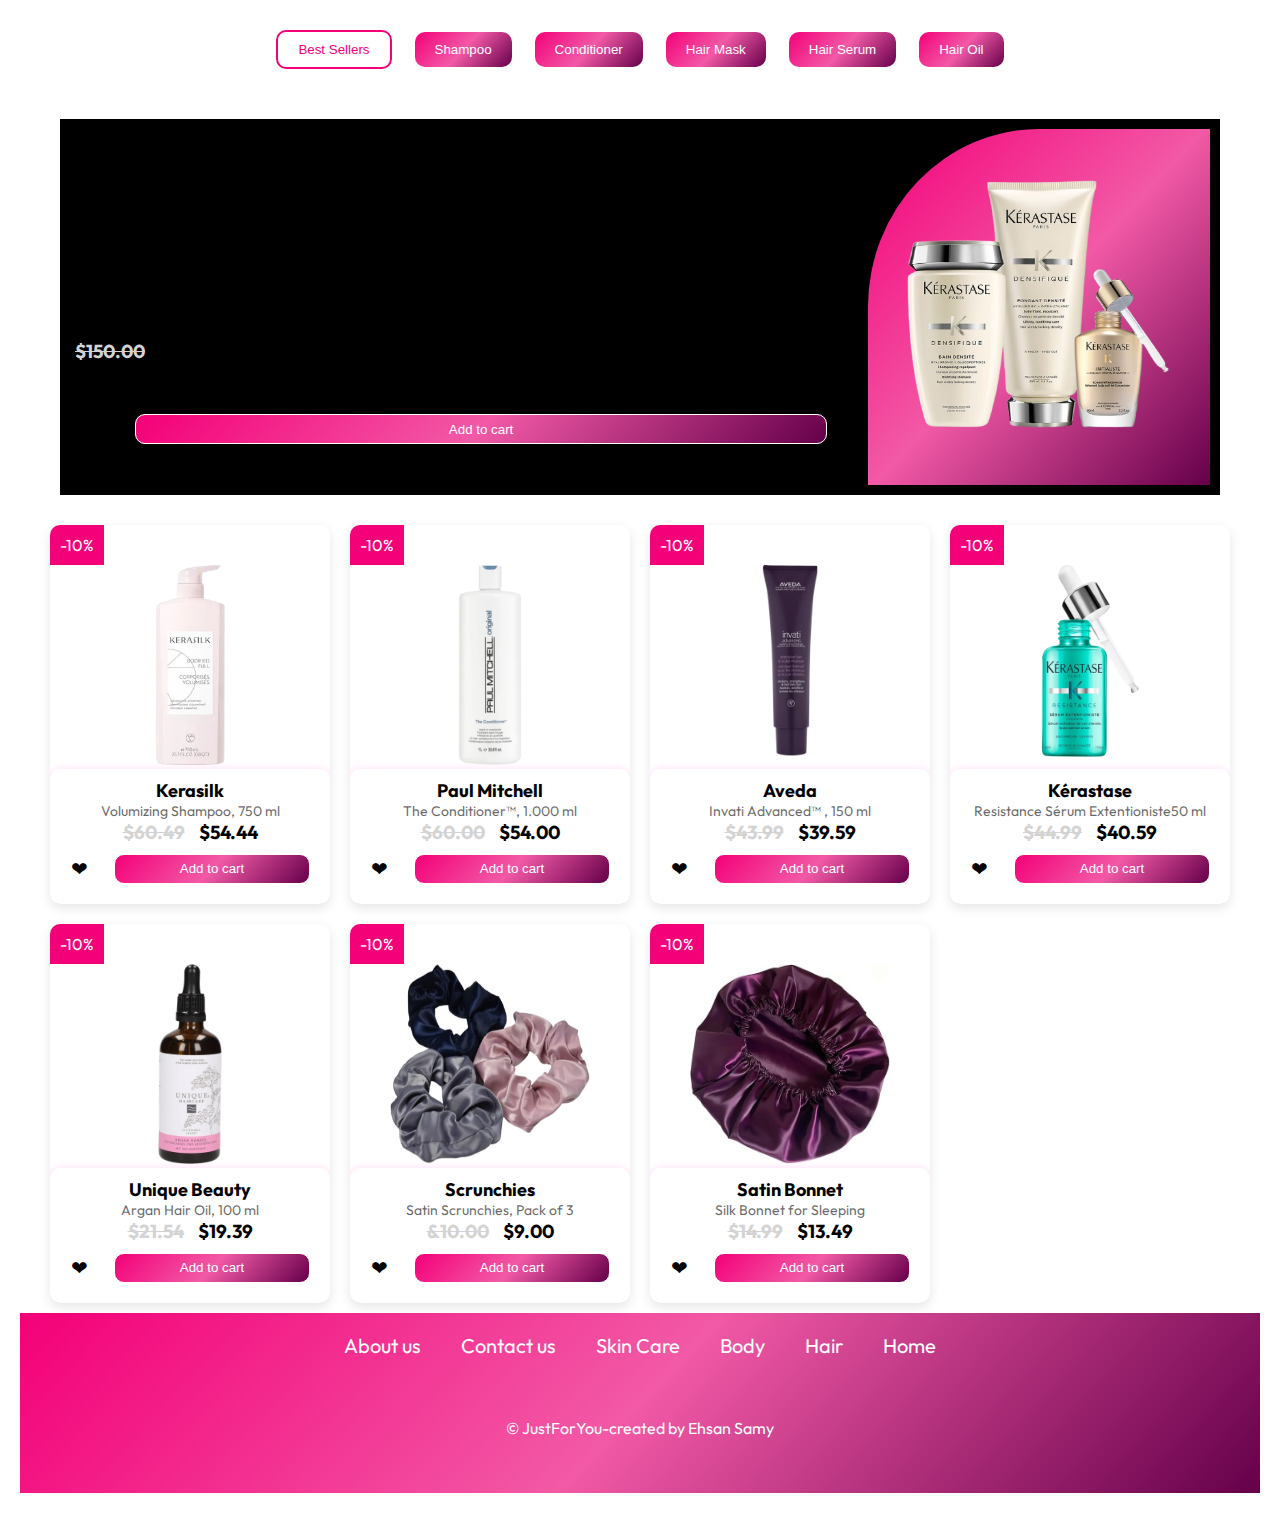
<file: hairProducts.html>
<!DOCTYPE html>
<html lang="en">

<head>
    <meta charset="UTF-8">
    <meta name="viewport" content="width=device-width, initial-scale=1.0">
    <title>Hair Products</title>
    <link rel="stylesheet" href="Css/hair&bodyPage.css">
    <link rel="stylesheet" href="https://cdnjs.cloudflare.com/ajax/libs/font-awesome/6.6.0/css/all.min.css"
        integrity="sha512-Kc323vGBEqzTmouAECnVceyQqyqdsSiqLQISBL29aUW4U/M7pSPA/gEUZQqv1cwx4OnYxTxve5UMg5GT6L4JJg=="
        crossorigin="anonymous" referrerpolicy="no-referrer" />
    <link href="https://fonts.googleapis.com/css2?family=Outfit:wght@100..900&family=Young+Serif&display=swap"
        rel="stylesheet">
</head>

<body>

    <div class="filter-container">
        <button class="filter-btn active" data-filter="best-seller">Best Sellers</button>
        <button class="filter-btn" data-filter="shampoo">Shampoo</button>
        <button class="filter-btn" data-filter="conditioner">Conditioner</button>
        <button class="filter-btn" data-filter="hair-mask">Hair Mask</button>
        <button class="filter-btn" data-filter="hair-serum">Hair Serum</button>
        <button class="filter-btn" data-filter="hair-oil">Hair Oil</button>
    </div>

    <div class="best-container">
        <div class="best" data-category="best-seller">

            <div class="disc">
                <div class="name">
                    <h2>Kérastase</h2>
                </div>
                <div class="content">
                    <p>Initialiste Thinning Hair Set revitalizes thinning hair with a shampoo, conditioner, and
                        advanced serum. It enhances hair density, texture, and thickness while providing hydration,
                        bounce, and fortifying fibers to preserve hair integrity.</p>

                </div>
                <div class="price">
                    <h3> <span>$150.00</span> $135.00</h3>
                </div>
                <div class="btn">
                    <div class="favorites-container">
                        <label class="favorites-btn">
                            <input type="checkbox" class="favorites-checkbox">
                            <span class="heart-icon" id="favourites">&#10084;</span>
                        </label>
                    </div>
                    <button>Add to cart</button>
                </div>
            </div>
            <div class="image">
                <img src="images/Hair/Best Seller/kerastase-initialiste-thinning-hair-set-removebg-preview.png"
                    alt="">
                <div class="product-icons">
                    <i class="fa fa-star checked"></i>
                    <i class="fa fa-star checked"></i>
                    <i class="fa fa-star checked"></i>
                    <i class="fa fa-star checked"></i>
                    <i class="fa-regular fa-star"></i>
                </div>
            </div>
        </div>

        <div class="best unchosen" data-category="shampoo">
            <div class="disc">
                <div class="name">
                    <h2>Kerasilk</h2>
                </div>
                <div class="content">
                    <p>Kerasilk Volumizing Shampoo (750ml) enhances natural volume and resilience for thin, weak
                        hair. Enriched with biomimetic silk and blue lotus, it's 100% vegan, sulphate, and
                        silicone-free.</p>
                </div>
                <div class="price">
                    <h3> <span>$60.49</span> $54.44</h3>
                </div>
                <div class="btn">
                    <div class="favorites-container">
                        <label class="favorites-btn">
                            <input type="checkbox" class="favorites-checkbox">
                            <span class="heart-icon" id="favourites">&#10084;</span>
                        </label>
                    </div>
                    <button>Add to cart</button>
                </div>
            </div>
            <div class="image">
                <img src="images/Hair/Best Seller/kerasilk-removebg-preview.png" alt="">
                <div class="product-icons">
                    <i class="fa fa-star checked"></i>
                    <i class="fa fa-star checked"></i>
                    <i class="fa fa-star checked"></i>
                    <i class="fa fa-star checked"></i>
                    <i class="fa-regular fa-star"></i>
                </div>
            </div>
        </div>

        <div class="best unchosen" data-category="conditioner">
            <div class="disc">
                <div class="name">
                    <h2>Paul Mitchell</h2>
                </div>
                <div class="content">
                    <p>Paul Mitchell's The Conditioner™ (1000 ml) boosts hair suppleness, reduces static, and
                        prevents dryness. Infused with Hawaiian awapuhi, it revitalizes dull hair and doubles as a
                        hydrating body lotion.</p>
                </div>
                <div class="price">
                    <h3> <span>$60.00</span> $54.00</h3>
                </div>
                <div class="btn">
                    <div class="favorites-container">
                        <label class="favorites-btn">
                            <input type="checkbox" class="favorites-checkbox">
                            <span class="heart-icon" id="favourites">&#10084;</span>
                        </label>
                    </div>
                    <button>Add to cart</button>
                </div>
            </div>
            <div class="image">
                <img src="images/Hair/Best Seller/PaulMitchell-removebg-preview.png" alt="">
                <div class="product-icons">
                    <i class="fa fa-star checked"></i>
                    <i class="fa fa-star checked"></i>
                    <i class="fa fa-star checked"></i>
                    <i class="fa fa-star checked"></i>
                    <i class="fa-regular fa-star"></i>
                </div>
            </div>
        </div>

        <div class="best unchosen" data-category="hair-mask">
            <div class="disc">
                <div class="name">
                    <h2>Aveda</h2>
                </div>
                <div class="content">
                    <p>Aveda's Invati Advanced™ Intensive Hair & Scalp Masque strengthens and repairs thinning hair
                        while deeply moisturizing. Plant-based polymers and kukui oil provide fuller, voluminous,
                        and healthier-looking hair.</p>
                </div>
                <div class="price">
                    <h3> <span>$43.99</span> $39.59</h3>
                </div>
                <div class="btn">
                    <div class="favorites-container">
                        <label class="favorites-btn">
                            <input type="checkbox" class="favorites-checkbox">
                            <span class="heart-icon" id="favourites">&#10084;</span>
                        </label>
                    </div>
                    <button>Add to cart</button>
                </div>
            </div>
            <div class="image">
                <img src="images/Hair/Best Seller/AvendaHairMask-removebg-preview.png" alt="">
                <div class="product-icons">
                    <i class="fa fa-star checked"></i>
                    <i class="fa fa-star checked"></i>
                    <i class="fa fa-star checked"></i>
                    <i class="fa fa-star checked"></i>
                    <i class="fa-regular fa-star"></i>
                </div>
            </div>
        </div>

        <div class="best unchosen" data-category="hair-serum">
            <div class="disc">
                <div class="name">
                    <h2>Kérastase</h2>
                </div>
                <div class="content">
                    <p>Resistance Sérum Extentioniste, 50 ml
                        Scalp & hair serum.A highly concentrated serum with selected ingredients that stimulate hair
                        growth. The revitalising leave-in treatment is an essential step in strengthening the roots
                        of the hair and contributing to a healthy scalp.</p>
                </div>
                <div class="price">
                    <h3> <span>$44.99</span> $40.59</h3>
                </div>
                <div class="btn">
                    <div class="favorites-container">
                        <label class="favorites-btn">
                            <input type="checkbox" class="favorites-checkbox">
                            <span class="heart-icon" id="favourites">&#10084;</span>
                        </label>
                    </div>
                    <button>Add to cart</button>
                </div>
            </div>
            <div class="image">
                <img src="images/Hair/Best Seller/Kerastase-Serum-removebg-preview.png" alt="">
                <div class="product-icons">
                    <i class="fa fa-star checked"></i>
                    <i class="fa fa-star checked"></i>
                    <i class="fa fa-star checked"></i>
                    <i class="fa fa-star checked"></i>
                    <i class="fa-regular fa-star"></i>
                </div>
            </div>
        </div>

        <div class="best unchosen" data-category="hair-oil">
            <div class="disc">
                <div class="name">
                    <h2>Unique Beauty</h2>
                </div>
                <div class="content">
                    <p>Argan Hair Oil, 100 ml. This unscented, silicone-free hair oil, enriched with argan oil,
                        omega-3, and omega-6 fatty acids, optimally cares for color-treated and damaged hair,
                        enhancing shine and preventing breakage.</p>
                </div>
                <div class="price">
                    <h3> <span>$21.54</span> $19.39</h3>
                </div>
                <div class="btn">
                    <div class="favorites-container">
                        <label class="favorites-btn">
                            <input type="checkbox" class="favorites-checkbox">
                            <span class="heart-icon" id="favourites">&#10084;</span>
                        </label>
                    </div>
                    <button>Add to cart</button>
                </div>
            </div>
            <div class="image">
                <img src="images/Hair/Best Seller/uniqueBeauty-removebg-preview.png" alt="">
                <div class="product-icons">
                    <i class="fa fa-star checked"></i>
                    <i class="fa fa-star checked"></i>
                    <i class="fa fa-star checked"></i>
                    <i class="fa fa-star checked"></i>
                    <i class="fa-regular fa-star"></i>
                </div>
            </div>
        </div>

    </div>

    <!-- Products -->
    <div class="container">

        <!-- Best-Seller -->
        <div class="product" data-category="best-seller">
            <div class="image">
                <div class="offer">-10%</div>
                <img src="images/Hair/Best Seller/kerasilk-removebg-preview.png" alt="">
            </div>
            <div class="disc">
                <div class="name">Kerasilk</div>
                <div class="content">
                    <p>Volumizing Shampoo, 750 ml</p>
                </div>
                <div class="price">
                    <h3> <span>$60.49</span> $54.44</h3>
                </div>
                <div class="stars">
                    <i class="fa fa-star checked"></i>
                    <i class="fa fa-star checked"></i>
                    <i class="fa fa-star checked"></i>
                    <i class="fa fa-star checked"></i>
                    <i class="fa fa-star unchecked"></i>
                </div>
                <div class="btn">
                    <div class="favorites-container">
                        <label class="favorites-btn">
                            <input type="checkbox" class="favorites-checkbox">
                            <span class="heart-icon heart-checked unchecked" id="favourites">&#10084;</span>
                        </label>
                    </div>
                    <button>Add to cart</button>
                </div>
            </div>
        </div>

        <div class="product" data-category="best-seller">
            <div class="image">
                <div class="offer">-10%</div>
                <img src="images/Hair/Best Seller/PaulMitchell-removebg-preview.png" alt="">
            </div>
            <div class="disc">
                <div class="name">Paul Mitchell</div>
                <div class="content">
                    <p>The Conditioner™, 1.000 ml</p>
                </div>
                <div class="price">
                    <h3> <span>$60.00</span> $54.00</h3>
                </div>
                <div class="stars">
                    <i class="fa fa-star checked"></i>
                    <i class="fa fa-star checked"></i>
                    <i class="fa fa-star checked"></i>
                    <i class="fa fa-star checked"></i>
                    <i class="fa fa-star unchecked"></i>
                </div>
                <div class="btn">
                    <div class="favorites-container">
                        <label class="favorites-btn">
                            <input type="checkbox" class="favorites-checkbox">
                            <span class="heart-icon heart-checked unchecked" id="favourites">&#10084;</span>
                        </label>
                    </div>
                    <button>Add to cart</button>
                </div>
            </div>
        </div>

        <div class="product" data-category="best-seller">
            <div class="image">
                <div class="offer">-10%</div>
                <img src="images/Hair/Best Seller/AvendaHairMask-removebg-preview.png" alt="">
            </div>
            <div class="disc">
                <div class="name">Aveda</div>
                <div class="content">
                    <p>Invati Advanced™ , 150 ml</p>
                </div>
                <div class="price">
                    <h3> <span>$43.99</span> $39.59</h3>
                </div>
                <div class="stars">
                    <i class="fa fa-star checked"></i>
                    <i class="fa fa-star checked"></i>
                    <i class="fa fa-star checked"></i>
                    <i class="fa fa-star checked"></i>
                    <i class="fa fa-star unchecked"></i>
                </div>
                <div class="btn">
                    <div class="favorites-container">
                        <label class="favorites-btn">
                            <input type="checkbox" class="favorites-checkbox">
                            <span class="heart-icon heart-checked unchecked" id="favourites">&#10084;</span>
                        </label>
                    </div>
                    <button>Add to cart</button>
                </div>
            </div>
        </div>

        <div class="product" data-category="best-seller">
            <div class="image">
                <div class="offer">-10%</div>
                <img src="images/Hair/Best Seller/Kerastase-Serum-removebg-preview.png" alt="">
            </div>
            <div class="disc">
                <div class="name">Kérastase</div>
                <div class="content">
                    <p>Resistance Sérum Extentioniste50 ml</p>
                </div>
                <div class="price">
                    <h3> <span>$44.99</span> $40.59</h3>
                </div>
                <div class="stars">
                    <i class="fa fa-star checked"></i>
                    <i class="fa fa-star checked"></i>
                    <i class="fa fa-star checked"></i>
                    <i class="fa fa-star checked"></i>
                    <i class="fa fa-star unchecked"></i>
                </div>
                <div class="btn">
                    <div class="favorites-container">
                        <label class="favorites-btn">
                            <input type="checkbox" class="favorites-checkbox">
                            <span class="heart-icon heart-checked unchecked" id="favourites">&#10084;</span>
                        </label>
                    </div>
                    <button>Add to cart</button>
                </div>
            </div>
        </div>

        <div class="product" data-category="best-seller">
            <div class="image">
                <div class="offer">-10%</div>
                <img src="images/Hair/Best Seller/uniqueBeauty-removebg-preview.png" alt="">
            </div>
            <div class="disc">
                <div class="name">Unique Beauty</div>
                <div class="content">
                    <p>Argan Hair Oil, 100 ml</p>
                </div>
                <div class="price">
                    <h3> <span>$21.54</span> $19.39</h3>
                </div>
                <div class="stars">
                    <i class="fa fa-star checked"></i>
                    <i class="fa fa-star checked"></i>
                    <i class="fa fa-star checked"></i>
                    <i class="fa fa-star checked"></i>
                    <i class="fa fa-star unchecked"></i>
                </div>
                <div class="btn">
                    <div class="favorites-container">
                        <label class="favorites-btn">
                            <input type="checkbox" class="favorites-checkbox">
                            <span class="heart-icon heart-checked unchecked" id="favourites">&#10084;</span>
                        </label>
                    </div>
                    <button>Add to cart</button>
                </div>
            </div>
        </div>

        <div class="product" data-category="best-seller">
            <div class="image">
                <div class="offer">-10%</div>
                <img src="images/Hair/Best Seller/satin scruchies.jpg" alt="">
            </div>
            <div class="disc">
                <div class="name">Scrunchies</div>
                <div class="content">
                    <p>Satin Scrunchies, Pack of 3</p>
                </div>
                <div class="price">
                    <h3> <span>&10.00</span> $9.00</h3>
                </div>
                <div class="stars">
                    <i class="fa fa-star checked"></i>
                    <i class="fa fa-star checked"></i>
                    <i class="fa fa-star checked"></i>
                    <i class="fa fa-star checked"></i>
                    <i class="fa fa-star unchecked"></i>
                </div>
                <div class="btn">
                    <div class="favorites-container">
                        <label class="favorites-btn">
                            <input type="checkbox" class="favorites-checkbox">
                            <span class="heart-icon heart-checked unchecked" id="favourites">&#10084;</span>
                        </label>
                    </div>
                    <button>Add to cart</button>
                </div>
            </div>
        </div>

        <div class="product" data-category="best-seller">
            <div class="image">
                <div class="offer">-10%</div>
                <img src="images/Hair/Best Seller/satin bonnet.jpg" alt="">
            </div>
            <div class="disc">
                <div class="name">Satin Bonnet</div>
                <div class="content">
                    <p>Silk Bonnet for Sleeping</p>
                </div>
                <div class="price">
                    <h3> <span>$14.99</span> $13.49</h3>
                </div>
                <div class="stars">
                    <i class="fa fa-star checked"></i>
                    <i class="fa fa-star checked"></i>
                    <i class="fa fa-star checked"></i>
                    <i class="fa fa-star checked"></i>
                    <i class="fa fa-star unchecked"></i>
                </div>
                <div class="btn">
                    <div class="favorites-container">
                        <label class="favorites-btn">
                            <input type="checkbox" class="favorites-checkbox">
                            <span class="heart-icon heart-checked unchecked" id="favourites">&#10084;</span>
                        </label>
                    </div>
                    <button>Add to cart</button>
                </div>
            </div>
        </div>

        <!--======================================================================================== -->
        <!-- Hair Shampoo -->
        <div class="product unchosen" data-category="shampoo">
            <div class="image">
                <!-- <div class="offer">-10%</div> -->
                <img src="images/Hair/shampoo/lorealShampoo.jpg" alt="">
            </div>
            <div class="disc">
                <div class="name">L'Oreal Professionnel Paris</div>
                <div class="content">
                    <p>Pro Longer Thickening Shampoo,500ml</p>
                </div>
                <div class="price">
                    <h3>$40.00</h3>
                </div>
                <div class="stars">
                    <i class="fa fa-star checked"></i>
                    <i class="fa fa-star checked"></i>
                    <i class="fa fa-star unchecked"></i>
                    <i class="fa fa-star unchecked"></i>
                    <i class="fa fa-star unchecked"></i>
                </div>
                <div class="btn">
                    <div class="favorites-container">
                        <label class="favorites-btn">
                            <input type="checkbox" class="favorites-checkbox">
                            <span class="heart-icon heart-checked unchecked" id="favourites">&#10084;</span>
                        </label>
                    </div>
                    <button>Add to cart</button>
                </div>
            </div>
        </div>

        <div class="product unchosen" data-category="shampoo">
            <div class="image">
                <!-- <div class="offer">-10%</div> -->
                <img src="images/Hair/shampoo/aveda.jpg" alt="">
            </div>
            <div class="disc">
                <div class="name">Aveda</div>
                <div class="content">
                    <p>Exfoliating Shampoo Light, 200 ml</p>
                </div>
                <div class="price">
                    <h3>$32.55</h3>
                </div>
                <div class="stars">
                    <i class="fa fa-star checked"></i>
                    <i class="fa fa-star checked"></i>
                    <i class="fa fa-star checked"></i>
                    <i class="fa fa-star unchecked"></i>
                    <i class="fa fa-star unchecked"></i>
                </div>
                <div class="btn">
                    <div class="favorites-container">
                        <label class="favorites-btn">
                            <input type="checkbox" class="favorites-checkbox">
                            <span class="heart-icon heart-checked unchecked" id="favourites">&#10084;</span>
                        </label>
                    </div>
                    <button>Add to cart</button>
                </div>
            </div>
        </div>

        <div class="product unchosen" data-category="shampoo">
            <div class="image">
                <!-- <div class="offer">-10%</div> -->
                <img src="images/Hair/shampoo/fanola.jpg" alt="">
            </div>
            <div class="disc">
                <div class="name">Fanola</div>
                <div class="content">
                    <p>No Yellow Shampoo, 350 ml</p>
                </div>
                <div class="price">
                    <h3>$23.69</h3>
                </div>
                <div class="stars">
                    <i class="fa fa-star unchecked"></i>
                    <i class="fa fa-star unchecked"></i>
                    <i class="fa fa-star unchecked"></i>
                    <i class="fa fa-star unchecked"></i>
                    <i class="fa fa-star unchecked"></i>
                </div>
                <div class="btn">
                    <div class="favorites-container">
                        <label class="favorites-btn">
                            <input type="checkbox" class="favorites-checkbox">
                            <span class="heart-icon heart-checked unchecked" id="favourites">&#10084;</span>
                        </label>
                    </div>
                    <button>Add to cart</button>
                </div>
            </div>
        </div>

        <div class="product unchosen" data-category="shampoo">
            <div class="image">
                <!-- <div class="offer">-10%</div> -->
                <img src="images/Hair/shampoo/systemProfessional.jpg" alt="">
            </div>
            <div class="disc">
                <div class="name">System Professional LipidCode</div>
                <div class="content">
                    <p>Color Save Shampoo (C1), 500 ml</p>
                </div>
                <div class="price">
                    <h3>$24.99</h3>
                </div>
                <div class="stars">
                    <i class="fa fa-star unchecked"></i>
                    <i class="fa fa-star unchecked"></i>
                    <i class="fa fa-star unchecked"></i>
                    <i class="fa fa-star unchecked"></i>
                    <i class="fa fa-star unchecked"></i>
                </div>
                <div class="btn">
                    <div class="favorites-container">
                        <label class="favorites-btn">
                            <input type="checkbox" class="favorites-checkbox">
                            <span class="heart-icon heart-checked unchecked" id="favourites">&#10084;</span>
                        </label>
                    </div>
                    <button>Add to cart</button>
                </div>
            </div>
        </div>

        <div class="product unchosen" data-category="shampoo">
            <div class="image">
                <!-- <div class="offer">-10%</div> -->
                <img src="images/Hair/shampoo/professional.jpg" alt="">
            </div>
            <div class="disc">
                <div class="name">Schwarzkopf Professional</div>
                <div class="content">
                    <p>Moisture Kick Glycerol Shampoo,1000 ml</p>
                </div>
                <div class="price">
                    <h3>$27.49</h3>
                </div>
                <div class="stars">
                    <i class="fa fa-star checked"></i>
                    <i class="fa fa-star checked"></i>
                    <i class="fa fa-star checked"></i>
                    <i class="fa fa-star unchecked"></i>
                    <i class="fa fa-star unchecked"></i>
                </div>
                <div class="btn">
                    <div class="favorites-container">
                        <label class="favorites-btn">
                            <input type="checkbox" class="favorites-checkbox">
                            <span class="heart-icon heart-checked unchecked" id="favourites">&#10084;</span>
                        </label>
                    </div>
                    <button>Add to cart</button>
                </div>
            </div>
        </div>

        <div class="product unchosen" data-category="shampoo">
            <div class="image">
                <!-- <div class="offer">-10%</div> -->
                <img src="images/Hair/shampoo/sabastin.jpg" alt="">
            </div>
            <div class="disc">
                <div class="name">Sabastian</div>
                <div class="content">
                    <p>Dark Oil Lightweight Shampoo, 250 ml</p>
                </div>
                <div class="price">
                    <h3>$15.29</h3>
                </div>
                <div class="stars">
                    <i class="fa fa-star checked"></i>
                    <i class="fa fa-star checked"></i>
                    <i class="fa fa-star unchecked"></i>
                    <i class="fa fa-star unchecked"></i>
                    <i class="fa fa-star unchecked"></i>
                </div>
                <div class="btn">
                    <div class="favorites-container">
                        <label class="favorites-btn">
                            <input type="checkbox" class="favorites-checkbox">
                            <span class="heart-icon heart-checked unchecked" id="favourites">&#10084;</span>
                        </label>
                    </div>
                    <button>Add to cart</button>
                </div>
            </div>
        </div>

        <div class="product unchosen" data-category="shampoo">
            <div class="image">
                <!-- <div class="offer">-10%</div> -->
                <img src="images/Hair/shampoo/NeoFollics.jpg" alt="">
            </div>
            <div class="disc">
                <div class="name">Neofollics</div>
                <div class="content">
                    <p>Scalp Exfoliating Shampoo,250 ml</p>
                </div>
                <div class="price">
                    <h3>$28.45</h3>
                </div>
                <div class="stars">
                    <i class="fa fa-star checked"></i>
                    <i class="fa fa-star checked"></i>
                    <i class="fa fa-star checked"></i>
                    <i class="fa fa-star unchecked"></i>
                    <i class="fa fa-star unchecked"></i>
                </div>
                <div class="btn">
                    <div class="favorites-container">
                        <label class="favorites-btn">
                            <input type="checkbox" class="favorites-checkbox">
                            <span class="heart-icon heart-checked unchecked" id="favourites">&#10084;</span>
                        </label>
                    </div>
                    <button>Add to cart</button>
                </div>
            </div>
        </div>

        <div class="product unchosen" data-category="shampoo">
            <div class="image">
                <!-- <div class="offer">-10%</div> -->
                <img src="images/Hair/shampoo/kerastase-densifique-bain-densite-shampoo.jpg" alt="">
            </div>
            <div class="disc">
                <div class="name">Kérastase</div>
                <div class="content">
                    <p>Bain Densité Shampoo,250 ml</p>
                </div>
                <div class="price">
                    <h3>$42.00</h3>
                </div>
                <div class="stars">
                    <i class="fa fa-star checked"></i>
                    <i class="fa fa-star checked"></i>
                    <i class="fa fa-star checked"></i>
                    <i class="fa fa-star checked"></i>
                    <i class="fa fa-star unchecked"></i>
                </div>
                <div class="btn">
                    <div class="favorites-container">
                        <label class="favorites-btn">
                            <input type="checkbox" class="favorites-checkbox">
                            <span class="heart-icon heart-checked unchecked" id="favourites">&#10084;</span>
                        </label>
                    </div>
                    <button>Add to cart</button>
                </div>
            </div>
        </div>

        <div class="product unchosen" data-category="shampoo">
            <div class="image">
                <!-- <div class="offer">-10%</div> -->
                <img src="images/Hair/shampoo/milano.jpg" alt="">
            </div>
            <div class="disc">
                <div class="name">Alfaparf Milano Professional</div>
                <div class="content">
                    <p>Semi Di Lino Moisture Shampoo, 250 ml</p>
                </div>
                <div class="price">
                    <h3>$15.19</h3>
                </div>
                <div class="stars">
                    <i class="fa fa-star checked"></i>
                    <i class="fa fa-star checked"></i>
                    <i class="fa fa-star unchecked"></i>
                    <i class="fa fa-star unchecked"></i>
                    <i class="fa fa-star unchecked"></i>
                </div>
                <div class="btn">
                    <div class="favorites-container">
                        <label class="favorites-btn">
                            <input type="checkbox" class="favorites-checkbox">
                            <span class="heart-icon heart-checked unchecked" id="favourites">&#10084;</span>
                        </label>
                    </div>
                    <button>Add to cart</button>
                </div>
            </div>
        </div>

        <div class="product unchosen" data-category="shampoo">
            <div class="image">
                <!-- <div class="offer">-10%</div> -->
                <img src="images/Hair/shampoo/olaplex.jpg" alt="">
            </div>
            <div class="disc">
                <div class="name">Olaplex</div>
                <div class="content">
                    <p>N° 4C Bond Clarifying Shampoo, 250 ml</p>
                </div>
                <div class="price">
                    <h3>$40.00</h3>
                </div>
                <div class="stars">
                    <i class="fa fa-star checked"></i>
                    <i class="fa fa-star checked"></i>
                    <i class="fa fa-star checked"></i>
                    <i class="fa fa-star checked"></i>
                    <i class="fa fa-star unchecked"></i>
                </div>
                <div class="btn">
                    <div class="favorites-container">
                        <label class="favorites-btn">
                            <input type="checkbox" class="favorites-checkbox">
                            <span class="heart-icon heart-checked unchecked" id="favourites">&#10084;</span>
                        </label>
                    </div>
                    <button>Add to cart</button>
                </div>
            </div>
        </div>


        <!-- ========================================================================================= -->
        <!-- Hair conditioner -->
        <div class="product unchosen" data-category="conditioner">
            <div class="image">
                <!-- <div class="offer">-10%</div> -->
                <img src="images/Hair/conditioner/olaplex.jpg" alt="">
            </div>
            <div class="disc">
                <div class="name">Olaplex</div>
                <div class="content">
                    <p>Bond Maintenance Conditioner N°5</p>
                </div>
                <div class="price">
                    <h3>$29.99</h3>
                </div>
                <div class="stars">
                    <i class="fa fa-star checked"></i>
                    <i class="fa fa-star checked"></i>
                    <i class="fa fa-star checked"></i>
                    <i class="fa fa-star checked"></i>
                    <i class="fa fa-star unchecked"></i>
                </div>
                <div class="btn">
                    <div class="favorites-container">
                        <label class="favorites-btn">
                            <input type="checkbox" class="favorites-checkbox">
                            <span class="heart-icon heart-checked unchecked" id="favourites">&#10084;</span>
                        </label>
                    </div>
                    <button>Add to cart</button>
                </div>
            </div>
        </div>

        <div class="product unchosen" data-category="conditioner">
            <div class="image">
                <!-- <div class="offer">-10%</div> -->
                <img src="images/Hair/conditioner/O'right.jpg" alt="">
            </div>
            <div class="disc">
                <div class="name">O'right</div>
                <div class="content">
                    <p>Bamboo Conditioner, 250 ml</p>
                </div>
                <div class="price">
                    <h3>$30.49</h3>
                </div>
                <div class="stars">
                    <i class="fa fa-star unchecked"></i>
                    <i class="fa fa-star unchecked"></i>
                    <i class="fa fa-star unchecked"></i>
                    <i class="fa fa-star unchecked"></i>
                    <i class="fa fa-star unchecked"></i>
                </div>
                <div class="btn">
                    <div class="favorites-container">
                        <label class="favorites-btn">
                            <input type="checkbox" class="favorites-checkbox">
                            <span class="heart-icon heart-checked unchecked" id="favourites">&#10084;</span>
                        </label>
                    </div>
                    <button>Add to cart</button>
                </div>
            </div>
        </div>

        <div class="product unchosen" data-category="conditioner">
            <div class="image">
                <!-- <div class="offer">-10%</div> -->
                <img src="images/Hair/conditioner/aveda.jpg" alt="">
            </div>
            <div class="disc">
                <div class="name">Aveda</div>
                <div class="content">
                    <p>Botanical Repair Conditioner, 200 ml</p>
                </div>
                <div class="price">
                    <h3>$36.70</h3>
                </div>
                <div class="stars">
                    <i class="fa fa-star checked"></i>
                    <i class="fa fa-star checked"></i>
                    <i class="fa fa-star checked"></i>
                    <i class="fa fa-star unchecked"></i>
                    <i class="fa fa-star unchecked"></i>
                </div>
                <div class="btn">
                    <div class="favorites-container">
                        <label class="favorites-btn">
                            <input type="checkbox" class="favorites-checkbox">
                            <span class="heart-icon heart-checked unchecked" id="favourites">&#10084;</span>
                        </label>
                    </div>
                    <button>Add to cart</button>
                </div>
            </div>
        </div>

        <div class="product unchosen" data-category="conditioner">
            <div class="image">
                <!-- <div class="offer">-10%</div> -->
                <img src="images/Hair/conditioner/redken.jpg" alt="">
            </div>
            <div class="disc">
                <div class="name">RedKen</div>
                <div class="content">
                    <p>Extreme Conditioner, 300 ml</p>
                </div>
                <div class="price">
                    <h3>$21.49</h3>
                </div>
                <div class="stars">
                    <i class="fa fa-star checked"></i>
                    <i class="fa fa-star checked"></i>
                    <i class="fa fa-star unchecked"></i>
                    <i class="fa fa-star unchecked"></i>
                    <i class="fa fa-star unchecked"></i>
                </div>
                <div class="btn">
                    <div class="favorites-container">
                        <label class="favorites-btn">
                            <input type="checkbox" class="favorites-checkbox">
                            <span class="heart-icon heart-checked unchecked" id="favourites">&#10084;</span>
                        </label>
                    </div>
                    <button>Add to cart</button>
                </div>
            </div>
        </div>

        <div class="product unchosen" data-category="conditioner">
            <div class="image">
                <!-- <div class="offer">-10%</div> -->
                <img src="images/Hair/conditioner/kerastase-densifique-fondant-densite-volume-density-hair-conditioner.jpg"
                    alt="">
            </div>
            <div class="disc">
                <div class="name">Kérastase</div>
                <div class="content">
                    <p>Fondant Densité Conditioner,200ml</p>
                </div>
                <div class="price">
                    <h3>$48.00</h3>
                </div>
                <div class="stars">
                    <i class="fa fa-star checked"></i>
                    <i class="fa fa-star checked"></i>
                    <i class="fa fa-star checked"></i>
                    <i class="fa fa-star checked"></i>
                    <i class="fa fa-star unchecked"></i>
                </div>
                <div class="btn">
                    <div class="favorites-container">
                        <label class="favorites-btn">
                            <input type="checkbox" class="favorites-checkbox">
                            <span class="heart-icon heart-checked unchecked" id="favourites">&#10084;</span>
                        </label>
                    </div>
                    <button>Add to cart</button>
                </div>
            </div>
        </div>

        <div class="product unchosen" data-category="conditioner">
            <div class="image">
                <!-- <div class="offer">-10%</div> -->
                <img src="images/Hair/conditioner/kms.jpg" alt="">
            </div>
            <div class="disc">
                <div class="name">KMS</div>
                <div class="content">
                    <p>Colorvitality Conditioner, 250 ml</p>
                </div>
                <div class="price">
                    <h3>$19.89</h3>
                </div>
                <div class="stars">
                    <i class="fa fa-star checked"></i>
                    <i class="fa fa-star checked"></i>
                    <i class="fa fa-star unchecked"></i>
                    <i class="fa fa-star unchecked"></i>
                    <i class="fa fa-star unchecked"></i>
                </div>
                <div class="btn">
                    <div class="favorites-container">
                        <label class="favorites-btn">
                            <input type="checkbox" class="favorites-checkbox">
                            <span class="heart-icon heart-checked unchecked" id="favourites">&#10084;</span>
                        </label>
                    </div>
                    <button>Add to cart</button>
                </div>
            </div>
        </div>

        <div class="product unchosen" data-category="conditioner">
            <div class="image">
                <!-- <div class="offer">-10%</div> -->
                <img src="images/Hair/conditioner/Schwarzkopf Professional.jpg" alt="">
            </div>
            <div class="disc">
                <div class="name">Schwarzkopf Professional</div>
                <div class="content">
                    <p>BlondME Spray Conditioner, 200 ml</p>
                </div>
                <div class="price">
                    <h3>$40.00</h3>
                </div>
                <div class="stars">
                    <i class="fa fa-star unchecked"></i>
                    <i class="fa fa-star unchecked"></i>
                    <i class="fa fa-star unchecked"></i>
                    <i class="fa fa-star unchecked"></i>
                    <i class="fa fa-star unchecked"></i>
                </div>
                <div class="btn">
                    <div class="favorites-container">
                        <label class="favorites-btn">
                            <input type="checkbox" class="favorites-checkbox">
                            <span class="heart-icon heart-checked unchecked" id="favourites">&#10084;</span>
                        </label>
                    </div>
                    <button>Add to cart</button>
                </div>
            </div>
        </div>

        <div class="product unchosen" data-category="conditioner">
            <div class="image">
                <!-- <div class="offer">-10%</div> -->
                <img src="images/Hair/conditioner/mariaNila.jpg" alt="">
            </div>
            <div class="disc">
                <div class="name">Maria Nila</div>
                <div class="content">
                    <p>Luminous Colour Conditioner,300ml</p>
                </div>
                <div class="price">
                    <h3>$38.00</h3>
                </div>
                <div class="stars">
                    <i class="fa fa-star checked"></i>
                    <i class="fa fa-star checked"></i>
                    <i class="fa fa-star checked"></i>
                    <i class="fa fa-star unchecked"></i>
                    <i class="fa fa-star unchecked"></i>
                </div>
                <div class="btn">
                    <div class="favorites-container">
                        <label class="favorites-btn">
                            <input type="checkbox" class="favorites-checkbox">
                            <span class="heart-icon heart-checked unchecked" id="favourites">&#10084;</span>
                        </label>
                    </div>
                    <button>Add to cart</button>
                </div>
            </div>
        </div>

        <div class="product unchosen" data-category="conditioner">
            <div class="image">
                <!-- <div class="offer">-10%</div> -->
                <img src="images/Hair/conditioner/milkShake.jpg" alt="">
            </div>
            <div class="disc">
                <div class="name">Milk_Shake</div>
                <div class="content">
                    <p>Pink Lemonade Shampoo, 300 ml</p>
                </div>
                <div class="price">
                    <h3>$20.99</h3>
                </div>
                <div class="stars">
                    <i class="fa fa-star checked"></i>
                    <i class="fa fa-star checked"></i>
                    <i class="fa fa-star checked"></i>
                    <i class="fa fa-star checked"></i>
                    <i class="fa fa-star unchecked"></i>
                </div>
                <div class="btn">
                    <div class="favorites-container">
                        <label class="favorites-btn">
                            <input type="checkbox" class="favorites-checkbox">
                            <span class="heart-icon heart-checked unchecked" id="favourites">&#10084;</span>
                        </label>
                    </div>
                    <button>Add to cart</button>
                </div>
            </div>
        </div>


        <!-- ====================================================================================== -->
        <!-- Hair Mask -->

        <div class="product unchosen" data-category="hair-mask">
            <div class="image">
                <!-- <div class="offer">-10%</div> -->
                <img src="images/Hair/HairMask/wella.jpg" alt="">
            </div>
            <div class="disc">
                <div class="name">Wella</div>
                <div class="content">
                    <p>Fusion Intense Repair Mask,500 ml</p>
                </div>
                <div class="price">
                    <h3>$19.09</h3>
                </div>
                <div class="stars">
                    <i class="fa fa-star checked"></i>
                    <i class="fa fa-star checked"></i>
                    <i class="fa fa-star checked"></i>
                    <i class="fa fa-star checked"></i>
                    <i class="fa fa-star unchecked"></i>
                </div>
                <div class="btn">
                    <div class="favorites-container">
                        <label class="favorites-btn">
                            <input type="checkbox" class="favorites-checkbox">
                            <span class="heart-icon heart-checked unchecked" id="favourites">&#10084;</span>
                        </label>
                    </div>
                    <button>Add to cart</button>
                </div>
            </div>
        </div>
        <div class="product unchosen" data-category="hair-mask">
            <div class="image">
                <!-- <div class="offer">-10%</div> -->
                <img src="images/Hair/HairMask/braesHairMask.webp" alt="">
            </div>
            <div class="disc">
                <div class="name">Braes</div>
                <div class="content">
                    <p>Deep Conditioning Hair Mask</p>
                </div>
                <div class="price">
                    <h3>$20.99</h3>
                </div>
                <div class="stars">
                    <i class="fa fa-star checked"></i>
                    <i class="fa fa-star checked"></i>
                    <i class="fa fa-star checked"></i>
                    <i class="fa fa-star unchecked"></i>
                    <i class="fa fa-star unchecked"></i>
                </div>
                <div class="btn">
                    <div class="favorites-container">
                        <label class="favorites-btn">
                            <input type="checkbox" class="favorites-checkbox">
                            <span class="heart-icon heart-checked unchecked" id="favourites">&#10084;</span>
                        </label>
                    </div>
                    <button>Add to cart</button>
                </div>
            </div>
        </div>
        <div class="product unchosen" data-category="hair-mask">
            <div class="image">
                <!-- <div class="offer">-10%</div> -->
                <img src="images/Hair/HairMask/aveda.jpg" alt="">
            </div>
            <div class="disc">
                <div class="name">Aveda</div>
                <div class="content">
                    <p>Be Curly Advanced , 250 ml</p>
                </div>
                <div class="price">
                    <h3>$47.99</h3>
                </div>
                <div class="stars">
                    <i class="fa fa-star checked"></i>
                    <i class="fa fa-star checked"></i>
                    <i class="fa fa-star checked"></i>
                    <i class="fa fa-star checked"></i>
                    <i class="fa fa-star unchecked"></i>
                </div>
                <div class="btn">
                    <div class="favorites-container">
                        <label class="favorites-btn">
                            <input type="checkbox" class="favorites-checkbox">
                            <span class="heart-icon heart-checked unchecked" id="favourites">&#10084;</span>
                        </label>
                    </div>
                    <button>Add to cart</button>
                </div>
            </div>
        </div>

        <div class="product unchosen" data-category="hair-mask">
            <div class="image">
                <!-- <div class="offer">-10%</div> -->
                <img src="images/Hair/HairMask/kerastaseHairMask-removebg-preview.png" alt="">
            </div>
            <div class="disc">
                <div class="name">Kérastase</div>
                <div class="content">
                    <p>Masque Intense Régénérant,200ml</p>
                </div>
                <div class="price">
                    <h3>$70.00</h3>
                </div>
                <div class="stars">
                    <i class="fa fa-star checked"></i>
                    <i class="fa fa-star checked"></i>
                    <i class="fa fa-star checked"></i>
                    <i class="fa fa-star checked"></i>
                    <i class="fa fa-star unchecked"></i>
                </div>
                <div class="btn">
                    <div class="favorites-container">
                        <label class="favorites-btn">
                            <input type="checkbox" class="favorites-checkbox">
                            <span class="heart-icon heart-checked unchecked" id="favourites">&#10084;</span>
                        </label>
                    </div>
                    <button>Add to cart</button>
                </div>
            </div>
        </div>
        <div class="product unchosen" data-category="hair-mask">
            <div class="image">
                <!-- <div class="offer">-10%</div> -->
                <img src="images/Hair/conditioner/milkShake.jpg" alt="">
            </div>
            <div class="disc">
                <div class="name">L’Oréal Professionnel Paris</div>
                <div class="content">
                    <p>Curl Expression Intensive Mask,250 ml</p>
                </div>
                <div class="price">
                    <h3>$23.49</h3>
                </div>
                <div class="stars">
                    <i class="fa fa-star checked"></i>
                    <i class="fa fa-star checked"></i>
                    <i class="fa fa-star checked"></i>
                    <i class="fa fa-star unchecked"></i>
                    <i class="fa fa-star unchecked"></i>
                </div>
                <div class="btn">
                    <div class="favorites-container">
                        <label class="favorites-btn">
                            <input type="checkbox" class="favorites-checkbox">
                            <span class="heart-icon heart-checked unchecked" id="favourites">&#10084;</span>
                        </label>
                    </div>
                    <button>Add to cart</button>
                </div>
            </div>
        </div>
        <div class="product unchosen" data-category="hair-mask">
            <div class="image">
                <!-- <div class="offer">-10%</div> -->
                <img src="images/Hair/HairMask/milk_shake.jpg" alt="">
            </div>
            <div class="disc">
                <div class="name">Milk_Shake</div>
                <div class="content">
                    <p>Integrity Intensive Treatment,500 ml</p>
                </div>
                <div class="price">
                    <h3>$20.99</h3>
                </div>
                <div class="stars">
                    <i class="fa fa-star checked"></i>
                    <i class="fa fa-star checked"></i>
                    <i class="fa fa-star checked"></i>
                    <i class="fa fa-star unchecked"></i>
                    <i class="fa fa-star unchecked"></i>
                </div>
                <div class="btn">
                    <div class="favorites-container">
                        <label class="favorites-btn">
                            <input type="checkbox" class="favorites-checkbox">
                            <span class="heart-icon heart-checked unchecked" id="favourites">&#10084;</span>
                        </label>
                    </div>
                    <button>Add to cart</button>
                </div>
            </div>
        </div>

        <div class="product unchosen" data-category="hair-mask">
            <div class="image">
                <!-- <div class="offer">-10%</div> -->
                <img src="images/Hair/HairMask/moroccanoil.jpg" alt="">
            </div>
            <div class="disc">
                <div class="name">Moroccanoil</div>
                <div class="content">
                    <p>Intense Hydrating Mask, 250 ml</p>
                </div>
                <div class="price">
                    <h3>$34.49</h3>
                </div>
                <div class="stars">
                    <i class="fa fa-star unchecked"></i>
                    <i class="fa fa-star unchecked"></i>
                    <i class="fa fa-star unchecked"></i>
                    <i class="fa fa-star unchecked"></i>
                    <i class="fa fa-star unchecked"></i>
                </div>
                <div class="btn">
                    <div class="favorites-container">
                        <label class="favorites-btn">
                            <input type="checkbox" class="favorites-checkbox">
                            <span class="heart-icon heart-checked unchecked" id="favourites">&#10084;</span>
                        </label>
                    </div>
                    <button>Add to cart</button>
                </div>
            </div>
        </div>


        <!-- ======================================================================= -->
        <!-- Hair Serum -->

        <div class="product unchosen" data-category="hair-serum">
            <div class="image">
                <!-- <div class="offer">-10%</div> -->
                <img src="images/Hair/HairSerum/olaplex.jpg" alt="">
            </div>
            <div class="disc">
                <div class="name">Olaplex</div>
                <div class="content">
                    <p>Bond Protector Nourishing Hair Serum N° 9 , 90 ml</p>
                </div>
                <div class="price">
                    <h3>$29.99</h3>
                </div>
                <div class="stars">
                    <i class="fa fa-star checked"></i>
                    <i class="fa fa-star checked"></i>
                    <i class="fa fa-star checked"></i>
                    <i class="fa fa-star checked"></i>
                    <i class="fa fa-star unchecked"></i>
                </div>
                <div class="btn">
                    <div class="favorites-container">
                        <label class="favorites-btn">
                            <input type="checkbox" class="favorites-checkbox">
                            <span class="heart-icon heart-checked unchecked" id="favourites">&#10084;</span>
                        </label>
                    </div>
                    <button>Add to cart</button>
                </div>
            </div>
        </div>

        <div class="product unchosen" data-category="hair-serum">
            <div class="image">
                <!-- <div class="offer">-10%</div> -->
                <img src="images/Hair/HairSerum/loreal.jpg" alt="">
            </div>
            <div class="disc">
                <div class="name">L’Oréal Professionnel Paris</div>
                <div class="content">
                    <p>Absolut Repair Molecular Rinse-Off Serum , 250 ml</p>
                </div>
                <div class="price">
                    <h3>$24.59</h3>
                </div>
                <div class="stars">
                    <i class="fa fa-star checked"></i>
                    <i class="fa fa-star checked"></i>
                    <i class="fa fa-star checked"></i>
                    <i class="fa fa-star unchecked"></i>
                    <i class="fa fa-star unchecked"></i>
                </div>
                <div class="btn">
                    <div class="favorites-container">
                        <label class="favorites-btn">
                            <input type="checkbox" class="favorites-checkbox">
                            <span class="heart-icon heart-checked unchecked" id="favourites">&#10084;</span>
                        </label>
                    </div>
                    <button>Add to cart</button>
                </div>
            </div>
        </div>

        <div class="product unchosen" data-category="hair-serum">
            <div class="image">
                <!-- <div class="offer">-10%</div> -->
                <img src="images/Hair/HairSerum/milano.jpg" alt="">
            </div>
            <div class="disc">
                <div class="name">Alfaparf Milano Professional</div>
                <div class="content">
                    <p>Semi Di Lino Sublime Cristalli Liquidi , 50 ml</p>
                </div>
                <div class="price">
                    <h3>$23.49</h3>
                </div>
                <div class="stars">
                    <i class="fa fa-star checked"></i>
                    <i class="fa fa-star checked"></i>
                    <i class="fa fa-star checked"></i>
                    <i class="fa fa-star unchecked"></i>
                    <i class="fa fa-star unchecked"></i>
                </div>
                <div class="btn">
                    <div class="favorites-container">
                        <label class="favorites-btn">
                            <input type="checkbox" class="favorites-checkbox">
                            <span class="heart-icon heart-checked unchecked" id="favourites">&#10084;</span>
                        </label>
                    </div>
                    <button>Add to cart</button>
                </div>
            </div>
        </div>

        <div class="product unchosen" data-category="hair-serum">
            <div class="image">
                <!-- <div class="offer">-10%</div> -->
                <img src="images/Hair/HairSerum/noah.jpg" alt="">
            </div>
            <div class="disc">
                <div class="name">Noah</div>
                <div class="content">
                    <p>Anti-Breaking Treatment Filler Serum , 20 ml</p>
                </div>
                <div class="price">
                    <h3>$14.99</h3>
                </div>
                <div class="stars">
                    <i class="fa fa-star unchecked"></i>
                    <i class="fa fa-star unchecked"></i>
                    <i class="fa fa-star unchecked"></i>
                    <i class="fa fa-star unchecked"></i>
                    <i class="fa fa-star unchecked"></i>
                </div>
                <div class="btn">
                    <div class="favorites-container">
                        <label class="favorites-btn">
                            <input type="checkbox" class="favorites-checkbox">
                            <span class="heart-icon heart-checked unchecked" id="favourites">&#10084;</span>
                        </label>
                    </div>
                    <button>Add to cart</button>
                </div>
            </div>
        </div>

        <div class="product unchosen" data-category="hair-serum">
            <div class="image">
                <!-- <div class="offer">-10%</div> -->
                <img src="images/Hair/HairSerum/redken.jpg" alt="">
            </div>
            <div class="disc">
                <div class="name">RedKen</div>
                <div class="content">
                    <p>Frizz Dismiss Instant Deflate Oil-in-Serum , 125 ml</p>
                </div>
                <div class="price">
                    <h3>$24.49</h3>
                </div>
                <div class="stars">
                    <i class="fa fa-star checked"></i>
                    <i class="fa fa-star checked"></i>
                    <i class="fa fa-star checked"></i>
                    <i class="fa fa-star checked"></i>
                    <i class="fa fa-star checked"></i>
                </div>
                <div class="btn">
                    <div class="favorites-container">
                        <label class="favorites-btn">
                            <input type="checkbox" class="favorites-checkbox">
                            <span class="heart-icon heart-checked unchecked" id="favourites">&#10084;</span>
                        </label>
                    </div>
                    <button>Add to cart</button>
                </div>
            </div>
        </div>

        <div class="product unchosen" data-category="hair-serum">
            <div class="image">
                <!-- <div class="offer">-10%</div> -->
                <img src="images/Hair/HairSerum/kerastase-initaliste-hair-oil-2.jpg" alt="">
            </div>
            <div class="disc">
                <div class="name">Kérastase</div>
                <div class="content">
                    <p>Initialiste Advanced Scalp & Hair Serum , 60 ml</p>
                </div>
                <div class="price">
                    <h3>$44.99</h3>
                </div>
                <div class="stars">
                    <i class="fa fa-star checked"></i>
                    <i class="fa fa-star checked"></i>
                    <i class="fa fa-star checked"></i>
                    <i class="fa fa-star checked"></i>
                    <i class="fa fa-star checked"></i>
                </div>
                <div class="btn">
                    <div class="favorites-container">
                        <label class="favorites-btn">
                            <input type="checkbox" class="favorites-checkbox">
                            <span class="heart-icon heart-checked unchecked" id="favourites">&#10084;</span>
                        </label>
                    </div>
                    <button>Add to cart</button>
                </div>
            </div>
        </div>

        <div class="product unchosen" data-category="hair-serum">
            <div class="image">
                <!-- <div class="offer">-10%</div> -->
                <img src="images/Hair/HairSerum/chi.jpg" alt="">
            </div>
            <div class="disc">
                <div class="name">CHI</div>
                <div class="content">
                    <p>CHI Silk Infusion Maintaining and Repairing hair serum / 177ML 6oz.</p>
                </div>
                <div class="price">
                    <h3>$37.50</h3>
                </div>
                <div class="stars">
                    <i class="fa fa-star checked"></i>
                    <i class="fa fa-star checked"></i>
                    <i class="fa fa-star checked"></i>
                    <i class="fa fa-star checked"></i>
                    <i class="fa fa-star unchecked"></i>
                </div>
                <div class="btn">
                    <div class="favorites-container">
                        <label class="favorites-btn">
                            <input type="checkbox" class="favorites-checkbox">
                            <span class="heart-icon heart-checked unchecked" id="favourites">&#10084;</span>
                        </label>
                    </div>
                    <button>Add to cart</button>
                </div>
            </div>
        </div>

        <!-- ================================================================================== -->
        <!-- Hair Oil -->

        <div class="product unchosen" data-category="hair-oil">
            <div class="image">
                <!-- <div class="offer">-10%</div> -->
                <img src="images/Hair/Hair Oil/mielle-removebg-preview.png" alt="">
            </div>
            <div class="disc">
                <div class="name">Mielle</div>
                <div class="content">
                    <p>Mielle Organics Rosemary Mint Oil</p>
                </div>
                <div class="price">
                    <h3>$22.95</h3>
                </div>
                <div class="stars">
                    <i class="fa fa-star checked"></i>
                    <i class="fa fa-star checked"></i>
                    <i class="fa fa-star checked"></i>
                    <i class="fa fa-star checked"></i>
                    <i class="fa fa-star unchecked"></i>
                </div>
                <div class="btn">
                    <div class="favorites-container">
                        <label class="favorites-btn">
                            <input type="checkbox" class="favorites-checkbox">
                            <span class="heart-icon heart-checked unchecked" id="favourites">&#10084;</span>
                        </label>
                    </div>
                    <button>Add to cart</button>
                </div>
            </div>
        </div>

        <div class="product unchosen" data-category="hair-oil">
            <div class="image">
                <!-- <div class="offer">-10%</div> -->
                <img src="images/Hair/Hair Oil/wella.jpg" alt="">
            </div>
            <div class="disc">
                <div class="name">Wella</div>
                <div class="content">
                    <p>SP Care LuxeOil Chroma Elixir, 100 ml</p>
                </div>
                <div class="price">
                    <h3>$14.39</h3>
                </div>
                <div class="stars">
                    <i class="fa fa-star checked"></i>
                    <i class="fa fa-star checked"></i>
                    <i class="fa fa-star checked"></i>
                    <i class="fa fa-star unchecked"></i>
                    <i class="fa fa-star unchecked"></i>
                </div>
                <div class="btn">
                    <div class="favorites-container">
                        <label class="favorites-btn">
                            <input type="checkbox" class="favorites-checkbox">
                            <span class="heart-icon heart-checked unchecked" id="favourites">&#10084;</span>
                        </label>
                    </div>
                    <button>Add to cart</button>
                </div>
            </div>
        </div>

        <div class="product unchosen" data-category="hair-oil">
            <div class="image">
                <!-- <div class="offer">-10%</div> -->
                <img src="images/Hair/Hair Oil/loreal.jpg" alt="">
            </div>
            <div class="disc">
                <div class="name">L’Oréal Professionnel Paris</div>
                <div class="content">
                    <p>Serie Expert Metal DX Oil, 50 ml.</p>
                </div>
                <div class="price">
                    <h3>$24.99</h3>
                </div>
                <div class="stars">
                    <i class="fa fa-star checked"></i>
                    <i class="fa fa-star checked"></i>
                    <i class="fa fa-star checked"></i>
                    <i class="fa fa-star checked"></i>
                    <i class="fa fa-star unchecked"></i>
                </div>
                <div class="btn">
                    <div class="favorites-container">
                        <label class="favorites-btn">
                            <input type="checkbox" class="favorites-checkbox">
                            <span class="heart-icon heart-checked unchecked" id="favourites">&#10084;</span>
                        </label>
                    </div>
                    <button>Add to cart</button>
                </div>
            </div>
        </div>

        <div class="product unchosen" data-category="hair-oil">
            <div class="image">
                <!-- <div class="offer">-10%</div> -->
                <img src="images/Hair/Hair Oil/eterea.jpg" alt="">
            </div>
            <div class="disc">
                <div class="name">Eterea</div>
                <div class="content">
                    <p>Soft Hair Supreme Gold Hair Oil, 100 ml</p>
                </div>
                <div class="price">
                    <h3>$25.99</h3>
                </div>
                <div class="stars">
                    <i class="fa fa-star checked"></i>
                    <i class="fa fa-star checked"></i>
                    <i class="fa fa-star checked"></i>
                    <i class="fa fa-star checked"></i>
                    <i class="fa fa-star unchecked"></i>
                </div>
                <div class="btn">
                    <div class="favorites-container">
                        <label class="favorites-btn">
                            <input type="checkbox" class="favorites-checkbox">
                            <span class="heart-icon heart-checked unchecked" id="favourites">&#10084;</span>
                        </label>
                    </div>
                    <button>Add to cart</button>
                </div>
            </div>
        </div>

        <div class="product unchosen" data-category="hair-oil">
            <div class="image">
                <!-- <div class="offer">-10%</div> -->
                <img src="images/Hair/Hair Oil/paul.jpg" alt="">
            </div>
            <div class="disc">
                <div class="name">Paul Mitchell</div>
                <div class="content">
                    <p>Tea Tree Hemp Replenishing Hair Oil,50ml</p>
                </div>
                <div class="price">
                    <h3>$27.99</h3>
                </div>
                <div class="stars">
                    <i class="fa fa-star checked"></i>
                    <i class="fa fa-star checked"></i>
                    <i class="fa fa-star unchecked"></i>
                    <i class="fa fa-star unchecked"></i>
                    <i class="fa fa-star unchecked"></i>
                </div>
                <div class="btn">
                    <div class="favorites-container">
                        <label class="favorites-btn">
                            <input type="checkbox" class="favorites-checkbox">
                            <span class="heart-icon heart-checked unchecked" id="favourites">&#10084;</span>
                        </label>
                    </div>
                    <button>Add to cart</button>
                </div>
            </div>
        </div>

        <div class="product unchosen" data-category="hair-oil">
            <div class="image">
                <!-- <div class="offer">-10%</div> -->
                <img src="images/Hair/Hair Oil/kerastase.jpg" alt="">
            </div>
            <div class="disc">
                <div class="name">Kérastase</div>
                <div class="content">
                    <p>Huile Sublime Repair Hair OilListen to pronunciation , 50 ml</p>
                </div>
                <div class="price">
                    <h3>$58.00</h3>
                </div>
                <div class="stars">
                    <i class="fa fa-star checked"></i>
                    <i class="fa fa-star checked"></i>
                    <i class="fa fa-star checked"></i>
                    <i class="fa fa-star checked"></i>
                    <i class="fa fa-star unchecked"></i>
                </div>
                <div class="btn">
                    <div class="favorites-container">
                        <label class="favorites-btn">
                            <input type="checkbox" class="favorites-checkbox">
                            <span class="heart-icon heart-checked unchecked" id="favourites">&#10084;</span>
                        </label>
                    </div>
                    <button>Add to cart</button>
                </div>
            </div>
        </div>

        <div class="product unchosen" data-category="hair-oil">
            <div class="image">
                <!-- <div class="offer">-10%</div> -->
                <img src="images/Hair/Hair Oil/shu.jpg" alt="">
            </div>
            <div class="disc">
                <div class="name">shu uemura</div>
                <div class="content">
                    <p>Essence Absolue Nourishing Protective Hair Oil , 50 ml</p>
                </div>
                <div class="price">
                    <h3>$36.99</h3>
                </div>
                <div class="stars">
                    <i class="fa fa-star checked"></i>
                    <i class="fa fa-star checked"></i>
                    <i class="fa fa-star checked"></i>
                    <i class="fa fa-star checked"></i>
                    <i class="fa fa-star unchecked"></i>
                </div>
                <div class="btn">
                    <div class="favorites-container">
                        <label class="favorites-btn">
                            <input type="checkbox" class="favorites-checkbox">
                            <span class="heart-icon heart-checked unchecked" id="favourites">&#10084;</span>
                        </label>
                    </div>
                    <button>Add to cart</button>
                </div>
            </div>
        </div>

    </div>
    <footer>
        <div class="footerr">
            <a href="#">About us</a>
            <a href="contact us.html">Contact us</a>
            <a href="Skin.html">Skin Care</a>
            <a href="bodyProducts.html">Body</a>
            <a href="hairProducts.html">Hair</a>
            <a href="home.html">Home</a>
        </div>
        <div class="ficon">
            <a href="#"> <i id="iconss" class="fa-brands fa-facebook-f"></i></a>
            <a href="#"><i id="iconss" class="fa-brands fa-twitter"></i></a>
            <a href="#"><i id="iconss" class="fa-brands fa-google"></i></a>
            <a href="#"><i id="iconss" class="fa-brands fa-instagram"></i></a>
        </div>
        <div class="footer"> © JustForYou-created by Ehsan Samy</div>
    </footer>
    <script src="Js/products.js"></script>
</body>

</html>
</file>
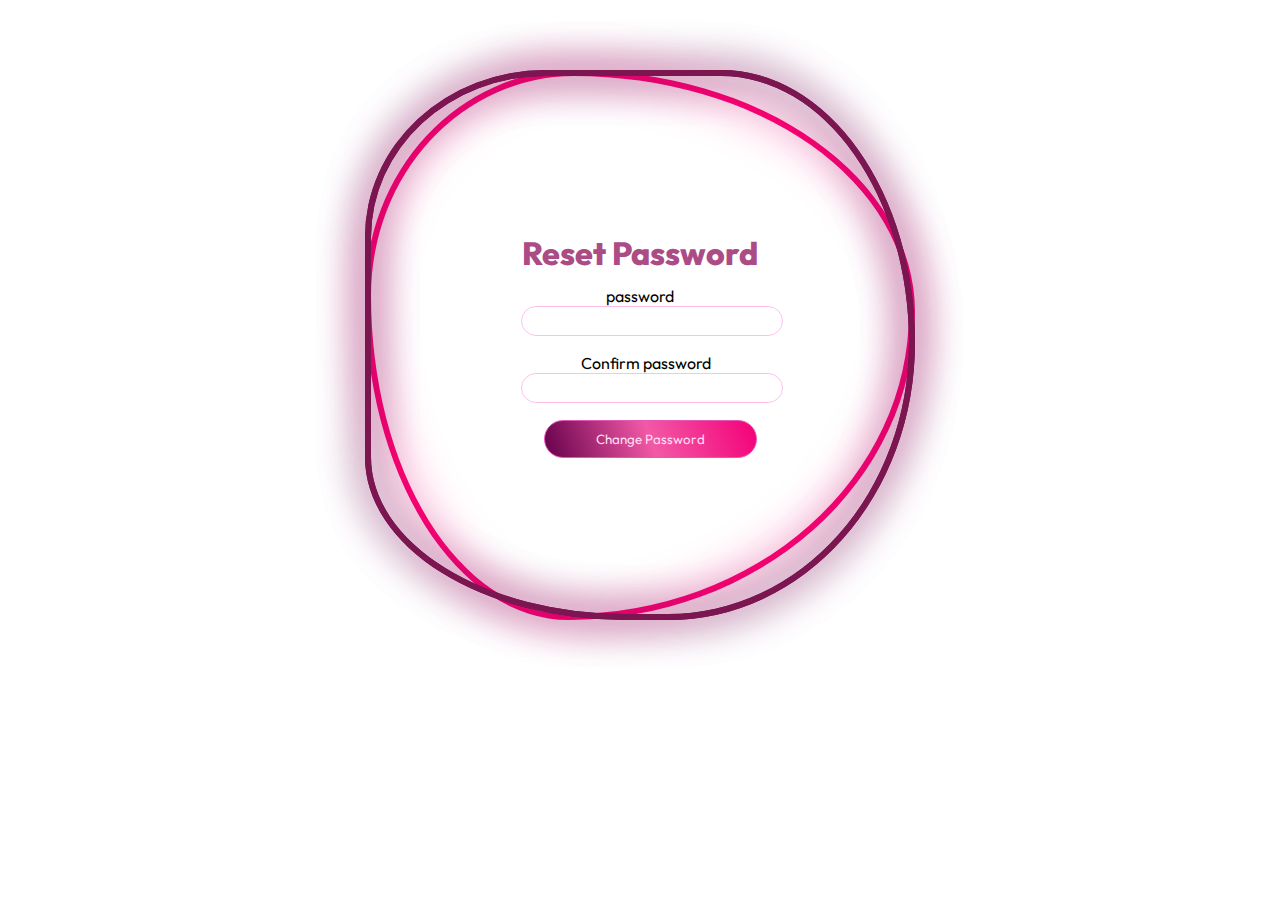
<file: reseet.html>
<!DOCTYPE html>
<html lang="en">
<head>
    <meta charset="UTF-8">
    <meta name="viewport" content="width=device-width, initial-scale=1.0">
    <title>Just Fot Her</title>
    <link rel="stylesheet" href="https://cdnjs.cloudflare.com/ajax/libs/font-awesome/6.6.0/css/all.min.css" integrity="sha512-Kc323vGBEqzTmouAECnVceyQqyqdsSiqLQISBL29aUW4U/M7pSPA/gEUZQqv1cwx4OnYxTxve5UMg5GT6L4JJg==" crossorigin="anonymous" referrerpolicy="no-referrer" />
    <link href="https://fonts.googleapis.com/css2?family=Outfit:wght@100..900&family=Young+Serif&display=swap" rel="stylesheet">
    <link href="Css/reset.css" rel="stylesheet">
</head>
</head>
<body>
    <div class="Big-container">
    <div class="container">
        <div class="i">
            <div style="--clr:#ff0073;" class="one"></div>
            <div style="--clr:#680963;" class="two"></div>
            <div style="--clr:#7c1650;" class="three"></div>
        </div>
        <div class="form">
            <h1>Reset Password</h1>
            <form action="home.html" id="form">
                <div class="input-box">
                    <label class="pass" >password</label>
                    <div class="button"><button type="button" id="eye1" class="imagee"><i class="fa-solid fa-eye" class="i1"></i></button></div>
                <input type="password" name="password" id="password">
                    <i class="fa-solid fa-lock"></i>
                    <div class="error"></div>
                </div>
                <div class="input-box">
                    <label class="confirm-pass">Confirm password</label>
                    <div class="button"><button type="button" id="eye2" class="image"><i class="fa-solid fa-eye"></i></button></div>
                    <input type="password" name="password2" id="password2">
                    <i class="fa-solid fa-lock"></i>
                    <div class="error"></div>
                </div>
                <div class="input-box2">
                    <!-- <button type="submit" class="button1">Submit</button> -->
                    <button type="submit" class="button2">Change Password</button>
                </div>
            </form>
        </div>
    </div>
</div>
<script src="Js/reset.js"></script>
</body>
</html>
</file>
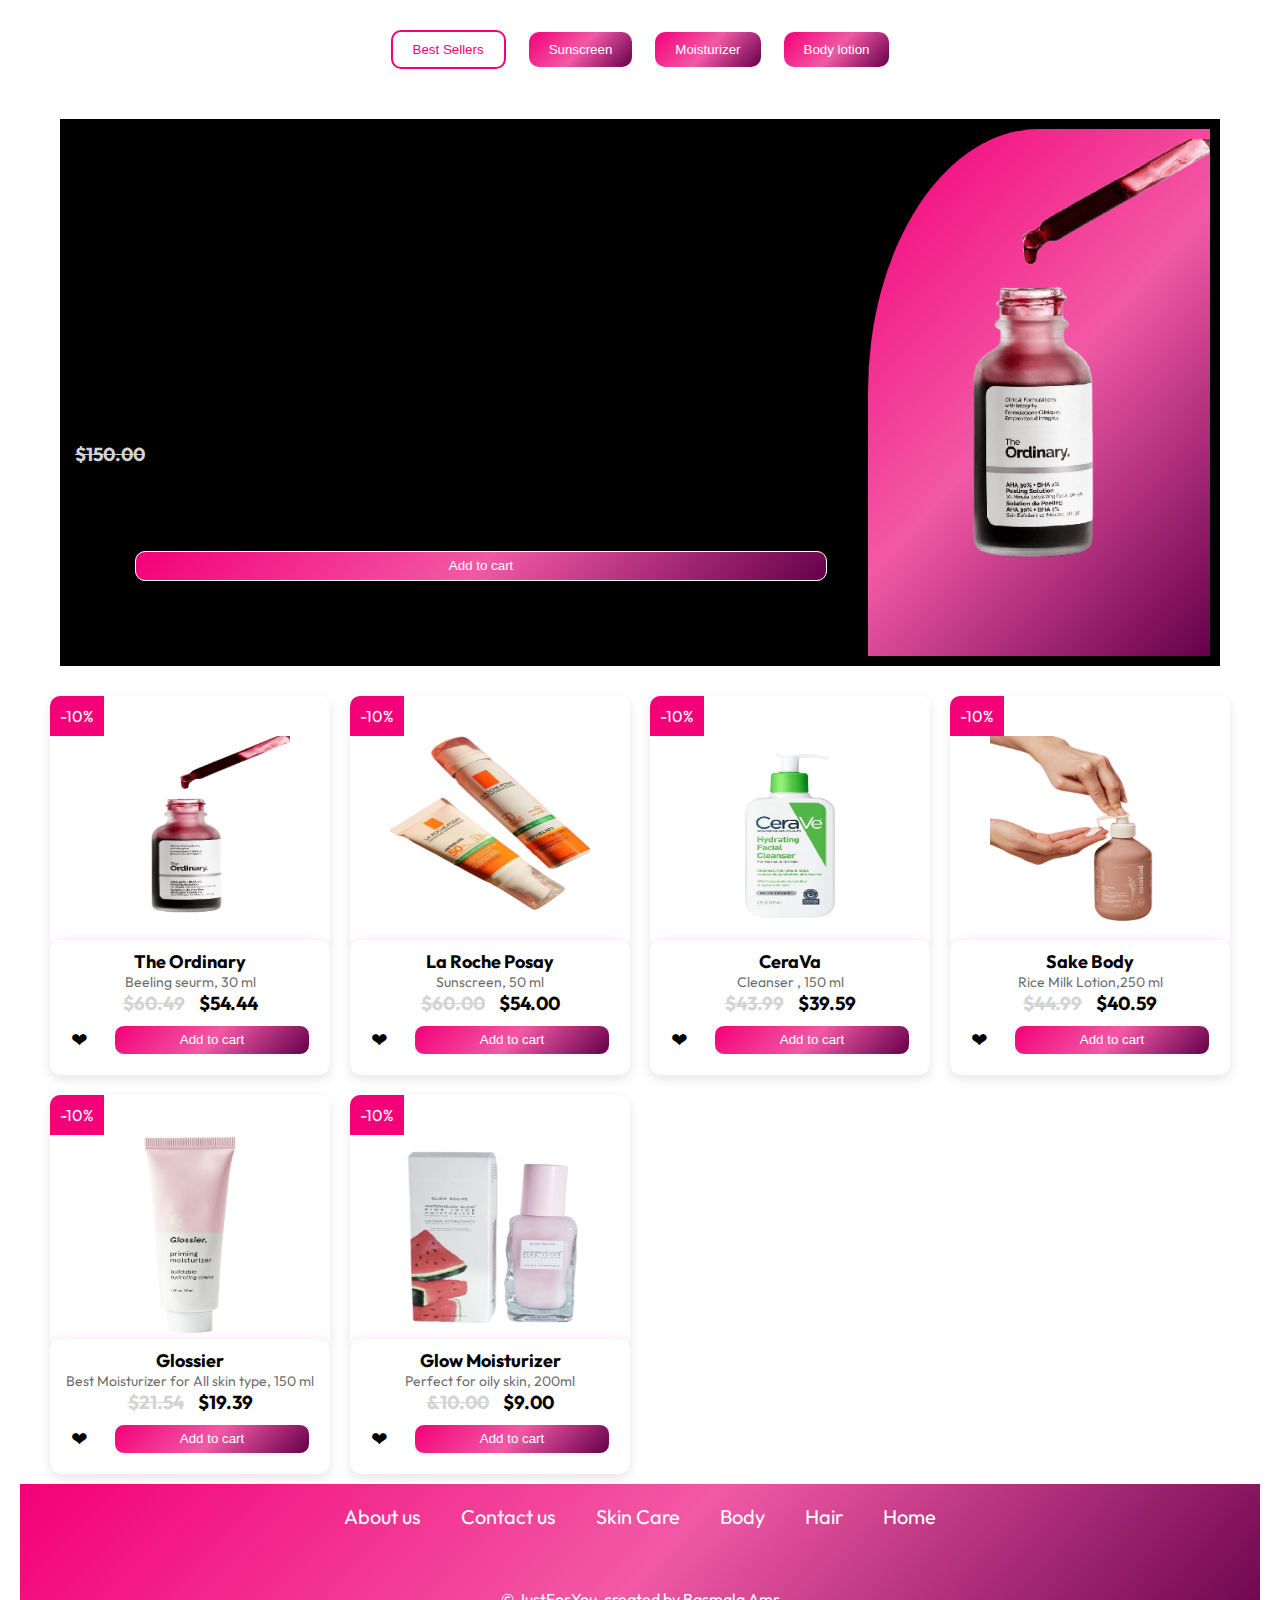
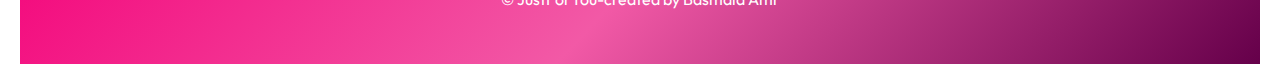
<file: Skin.html>
<!DOCTYPE html>
<html lang="en">

<head>
    <meta charset="UTF-8">
    <meta name="viewport" content="width=device-width, initial-scale=1.0">
    <title>Skin care Products</title>
    <link rel="stylesheet" href="Css/skin.css">
    <link rel="stylesheet" href="https://cdnjs.cloudflare.com/ajax/libs/font-awesome/6.6.0/css/all.min.css"
        integrity="sha512-Kc323vGBEqzTmouAECnVceyQqyqdsSiqLQISBL29aUW4U/M7pSPA/gEUZQqv1cwx4OnYxTxve5UMg5GT6L4JJg=="
        crossorigin="anonymous" referrerpolicy="no-referrer" />
    <link href="https://fonts.googleapis.com/css2?family=Outfit:wght@100..900&family=Young+Serif&display=swap"
        rel="stylesheet">
</head>

<body>

    <div class="filter-container">
        <button class="filter-btn active" data-filter="best-seller">Best Sellers</button>
        <button class="filter-btn" data-filter="shampoo">Sunscreen</button>
        <button class="filter-btn" data-filter="conditioner">Moisturizer</button>
        <button class="filter-btn" data-filter="hair-mask">Body lotion</button>
    </div>

    <div class="best-container">
        <div class="best" data-category="best-seller">

            <div class="disc">
                <div class="name">
                    <h2>The Ordinary Seurm</h2>
                </div>
                <div class="content">
                    <p>This combined 30% AHA and 2% BHA solution offers deeper exfoliation to help fight visible blemishes and for improved skin radiance. The formula also improves the appearance of skin texture and reduces the look of fine lines with continued use.</p>

                </div>
                <div class="price">
                    <h3> <span>$150.00</span> $135.00</h3>
                </div>
                <div class="btn">
                    <div class="favorites-container">
                        <label class="favorites-btn">
                            <input type="checkbox" class="favorites-checkbox">
                            <span class="heart-icon" id="favourites">&#10084;</span>
                        </label>
                    </div>
                    <button>Add to cart</button>
                </div>
            </div>
            <div class="image">
                <img src="images/Product_photography-removebg-preview.png"
                    alt="">
                <div class="product-icons">
                    <i class="fa fa-star checked"></i>
                    <i class="fa fa-star checked"></i>
                    <i class="fa fa-star checked"></i>
                    <i class="fa fa-star checked"></i>
                    <i class="fa-regular fa-star"></i>
                </div>
            </div>
        </div>

        <div class="best unchosen" data-category="shampoo">
            <div class="disc">
                <div class="name">
                    <h2>La Roche posay</h2>
                </div>
                <div class="content">
                    <p>Dry touch textureNon-oilyNon-stickyNo white marks
                        Apply the sunscreen product just before exposure.Re-apply frequently and generously to maintain protection, especially after perspiring or toweling.External use.</p>
                </div>
                <div class="price">
                    <h3> <span>$60.49</span> $54.44</h3>
                </div>
                <div class="btn">
                    <div class="favorites-container">
                        <label class="favorites-btn">
                            <input type="checkbox" class="favorites-checkbox">
                            <span class="heart-icon" id="favourites">&#10084;</span>
                        </label>
                    </div>
                    <button>Add to cart</button>
                </div>
            </div>
            <div class="image">
                <img src="images/The_indispensable_product_of_the_skin_care_routine__sunscreen___skincare__skincareroutine__suncream__larocheposay-removebg-preview.png" alt="">
                <div class="product-icons">
                    <i class="fa fa-star checked"></i>
                    <i class="fa fa-star checked"></i>
                    <i class="fa fa-star checked"></i>
                    <i class="fa fa-star checked"></i>
                    <i class="fa-regular fa-star"></i>
                </div>
            </div>
        </div>

        <div class="best unchosen" data-category="conditioner">
            <div class="disc">
                <div class="name">
                    <h2>Glossier</h2>
                </div>
                <div class="content">
                    <p>Paul Mitchell's The Conditioner™ (1000 ml) boosts hair suppleness, reduces static, and
                        prevents dryness. Infused with Hawaiian awapuhi, it revitalizes dull hair and doubles as a
                        hydrating body lotion.</p>
                </div>
                <div class="price">
                    <h3> <span>$60.00</span> $54.00</h3>
                </div>
                <div class="btn">
                    <div class="favorites-container">
                        <label class="favorites-btn">
                            <input type="checkbox" class="favorites-checkbox">
                            <span class="heart-icon" id="favourites">&#10084;</span>
                        </label>
                    </div>
                    <button>Add to cart</button>
                </div>
            </div>
            <div class="image">
                <img src="images/The_Best_Face_Moisturizers_to_Hydrate_All_Skin_Types-removebg-preview.png" alt="">
                <div class="product-icons">
                    <i class="fa fa-star checked"></i>
                    <i class="fa fa-star checked"></i>
                    <i class="fa fa-star checked"></i>
                    <i class="fa fa-star checked"></i>
                    <i class="fa-regular fa-star"></i>
                </div>
            </div>
        </div>

        <div class="best unchosen" data-category="hair-mask">
            <div class="disc">
                <div class="name">
                    <h2>Sake body lotion</h2>
                </div>
                <div class="content">
                    <p>Light and buildable moisture for a dewy, smooth canvas.

                        A lightweight, buildable moisturizer that instantly brings out the best in all skin types. It hydrates, visibly evens skin texture, and minimizes the look of pores—while priming skin for gorgeous makeup application.
                        
                        .</p>
                </div>
                <div class="price">
                    <h3> <span>$43.99</span> $39.59</h3>
                </div>
                <div class="btn">
                    <div class="favorites-container">
                        <label class="favorites-btn">
                            <input type="checkbox" class="favorites-checkbox">
                            <span class="heart-icon" id="favourites">&#10084;</span>
                        </label>
                    </div>
                    <button>Add to cart</button>
                </div>
            </div>
            <div class="image">
                <img src="images/Rice_Milk_Lotion___Sake_Body_Lotion-removebg-preview.png" alt="">
                <div class="product-icons">
                    <i class="fa fa-star checked"></i>
                    <i class="fa fa-star checked"></i>
                    <i class="fa fa-star checked"></i>
                    <i class="fa fa-star checked"></i>
                    <i class="fa-regular fa-star"></i>
                </div>
            </div>
        </div>

        <div class="best unchosen" data-category="hair-serum">
            <div class="disc">
                <div class="name">
                    <h2>Cerave</h2>
                </div>
                <div class="content">
                    <p>A cleanser can remove dirt, makeup and other debris, but a hydrating cleanser, like CeraVe Hydrating Facial Cleanser, can do all that without disrupting the skin’s natural protective barrier or stripping the skin of its natural moisture. Created with dermatologists, CeraVe Hydrating Facial Cleanser is a gentle face wash with ingredients like ceramides and hyaluronic acid that work to restore the skin’s natural barrier to help the skin lock in moisture..</p>
                </div>
                <div class="price">
                    <h3> <span>$44.99</span> $40.59</h3>
                </div>
                <div class="btn">
                    <div class="favorites-container">
                        <label class="favorites-btn">
                            <input type="checkbox" class="favorites-checkbox">
                            <span class="heart-icon" id="favourites">&#10084;</span>
                        </label>
                    </div>
                    <button>Add to cart</button>
                </div>
            </div>
            <div class="image">
                <img src="images/Body_Wash__Shower_Gel__or_Bar_Soap__How_to_Know_Which_Is_Right_for_You-removebg-preview.png" alt="">
                <div class="product-icons">
                    <i class="fa fa-star checked"></i>
                    <i class="fa fa-star checked"></i>
                    <i class="fa fa-star checked"></i>
                    <i class="fa fa-star checked"></i>
                    <i class="fa-regular fa-star"></i>
                </div>
            </div>
        </div>

        <div class="best unchosen" data-category="hair-oil">
            <div class="disc">
                <div class="name">
                    <h2>The Ordinary</h2>
                </div>
                <div class="content">
                    <p>This combined 30% AHA and 2% BHA solution offers deeper exfoliation to help fight visible blemishes and for improved skin radiance. The formula also improves the appearance of skin texture and reduces the look of fine lines with continued use.</p>
                </div>
                <div class="price">
                    <h3> <span>$21.54</span> $19.39</h3>
                </div>
                <div class="btn">
                    <div class="favorites-container">
                        <label class="favorites-btn">
                            <input type="checkbox" class="favorites-checkbox">
                            <span class="heart-icon" id="favourites">&#10084;</span>
                        </label>
                    </div>
                    <button>Add to cart</button>
                </div>
            </div>
            <div class="image">
                <img src="images/Product_photography-removebg-preview.png" alt="">
                <div class="product-icons">
                    <i class="fa fa-star checked"></i>
                    <i class="fa fa-star checked"></i>
                    <i class="fa fa-star checked"></i>
                    <i class="fa fa-star checked"></i>
                    <i class="fa-regular fa-star"></i>
                </div>
            </div>
        </div>

    </div>

    <!-- Products -->
    <div class="container">

        <!-- Best-Seller -->
        <div class="product" data-category="best-seller">
            <div class="image">
                <div class="offer">-10%</div>
                <img src="images/Product_photography-removebg-preview.png" alt="">
            </div>
            <div class="disc">
                <div class="name">The Ordinary</div>
                <div class="content">
                    <p>Beeling seurm, 30 ml</p>
                </div>
                <div class="price">
                    <h3> <span>$60.49</span> $54.44</h3>
                </div>
                <div class="stars">
                    <i class="fa fa-star checked"></i>
                    <i class="fa fa-star checked"></i>
                    <i class="fa fa-star checked"></i>
                    <i class="fa fa-star checked"></i>
                    <i class="fa fa-star unchecked"></i>
                </div>
                <div class="btn">
                    <div class="favorites-container">
                        <label class="favorites-btn">
                            <input type="checkbox" class="favorites-checkbox">
                            <span class="heart-icon heart-checked unchecked" id="favourites">&#10084;</span>
                        </label>
                    </div>
                    <button>Add to cart</button>
                </div>
            </div>
        </div>

        <div class="product" data-category="best-seller">
            <div class="image">
                <div class="offer">-10%</div>
                <img src="images/The_indispensable_product_of_the_skin_care_routine__sunscreen___skincare__skincareroutine__suncream__larocheposay-removebg-preview.png" alt="">
            </div>
            <div class="disc">
                <div class="name">La Roche Posay</div>
                <div class="content">
                    <p>Sunscreen, 50 ml</p>
                </div>
                <div class="price">
                    <h3> <span>$60.00</span> $54.00</h3>
                </div>
                <div class="stars">
                    <i class="fa fa-star checked"></i>
                    <i class="fa fa-star checked"></i>
                    <i class="fa fa-star checked"></i>
                    <i class="fa fa-star checked"></i>
                    <i class="fa fa-star unchecked"></i>
                </div>
                <div class="btn">
                    <div class="favorites-container">
                        <label class="favorites-btn">
                            <input type="checkbox" class="favorites-checkbox">
                            <span class="heart-icon heart-checked unchecked" id="favourites">&#10084;</span>
                        </label>
                    </div>
                    <button>Add to cart</button>
                </div>
            </div>
        </div>

        <div class="product" data-category="best-seller">
            <div class="image">
                <div class="offer">-10%</div>
                <img src="images/Body_Wash__Shower_Gel__or_Bar_Soap__How_to_Know_Which_Is_Right_for_You-removebg-preview.png" alt="">
            </div>
            <div class="disc">
                <div class="name">CeraVa</div>
                <div class="content">
                    <p>Cleanser , 150 ml</p>
                </div>
                <div class="price">
                    <h3> <span>$43.99</span> $39.59</h3>
                </div>
                <div class="stars">
                    <i class="fa fa-star checked"></i>
                    <i class="fa fa-star checked"></i>
                    <i class="fa fa-star checked"></i>
                    <i class="fa fa-star checked"></i>
                    <i class="fa fa-star unchecked"></i>
                </div>
                <div class="btn">
                    <div class="favorites-container">
                        <label class="favorites-btn">
                            <input type="checkbox" class="favorites-checkbox">
                            <span class="heart-icon heart-checked unchecked" id="favourites">&#10084;</span>
                        </label>
                    </div>
                    <button>Add to cart</button>
                </div>
            </div>
        </div>

        <div class="product" data-category="best-seller">
            <div class="image">
                <div class="offer">-10%</div>
                <img src="images/Rice_Milk_Lotion___Sake_Body_Lotion-removebg-preview.png" alt="">
            </div>
            <div class="disc">
                <div class="name">Sake Body</div>
                <div class="content">
                    <p>Rice Milk Lotion,250 ml</p>
                </div>
                <div class="price">
                    <h3> <span>$44.99</span> $40.59</h3>
                </div>
                <div class="stars">
                    <i class="fa fa-star checked"></i>
                    <i class="fa fa-star checked"></i>
                    <i class="fa fa-star checked"></i>
                    <i class="fa fa-star checked"></i>
                    <i class="fa fa-star unchecked"></i>
                </div>
                <div class="btn">
                    <div class="favorites-container">
                        <label class="favorites-btn">
                            <input type="checkbox" class="favorites-checkbox">
                            <span class="heart-icon heart-checked unchecked" id="favourites">&#10084;</span>
                        </label>
                    </div>
                    <button>Add to cart</button>
                </div>
            </div>
        </div>

        <div class="product" data-category="best-seller">
            <div class="image">
                <div class="offer">-10%</div>
                <img src="images/The_Best_Face_Moisturizers_to_Hydrate_All_Skin_Types-removebg-preview.png" alt="">
            </div>
            <div class="disc">
                <div class="name">Glossier</div>
                <div class="content">
                    <p>Best Moisturizer for All skin type, 150 ml</p>
                </div>
                <div class="price">
                    <h3> <span>$21.54</span> $19.39</h3>
                </div>
                <div class="stars">
                    <i class="fa fa-star checked"></i>
                    <i class="fa fa-star checked"></i>
                    <i class="fa fa-star checked"></i>
                    <i class="fa fa-star checked"></i>
                    <i class="fa fa-star unchecked"></i>
                </div>
                <div class="btn">
                    <div class="favorites-container">
                        <label class="favorites-btn">
                            <input type="checkbox" class="favorites-checkbox">
                            <span class="heart-icon heart-checked unchecked" id="favourites">&#10084;</span>
                        </label>
                    </div>
                    <button>Add to cart</button>
                </div>
            </div>
        </div>

        <div class="product" data-category="best-seller">
            <div class="image">
                <div class="offer">-10%</div>
                <img src="images/Glow_Recipe_Watermelon_Glow_Pink_Juice_Moisturizer____39_00-removebg-preview.png" alt="">
            </div>
            <div class="disc">
                <div class="name">Glow Moisturizer</div>
                <div class="content">
                    <p>Perfect for oily skin, 200ml</p>
                </div>
                <div class="price">
                    <h3> <span>&10.00</span> $9.00</h3>
                </div>
                <div class="stars">
                    <i class="fa fa-star checked"></i>
                    <i class="fa fa-star checked"></i>
                    <i class="fa fa-star checked"></i>
                    <i class="fa fa-star checked"></i>
                    <i class="fa fa-star unchecked"></i>
                </div>
                <div class="btn">
                    <div class="favorites-container">
                        <label class="favorites-btn">
                            <input type="checkbox" class="favorites-checkbox">
                            <span class="heart-icon heart-checked unchecked" id="favourites">&#10084;</span>
                        </label>
                    </div>
                    <button>Add to cart</button>
                </div>
            </div>
        </div>

        <!--======================================================================================== -->
        <!-- Hair Shampoo -->
        <div class="product unchosen" data-category="shampoo">
            <div class="image">
                <!-- <div class="offer">-10%</div> -->
                <img src="images/8_Invisible_Facial_Sunscreens_to_Try-removebg-preview.png" alt="">
            </div>
            <div class="disc">
                <div class="name">La Roche posay</div>
                <div class="content">
                    <p>Sunscreen for oily skin,50ml</p>
                </div>
                <div class="price">
                    <h3>$40.00</h3>
                </div>
                <div class="stars">
                    <i class="fa fa-star checked"></i>
                    <i class="fa fa-star checked"></i>
                    <i class="fa fa-star unchecked"></i>
                    <i class="fa fa-star unchecked"></i>
                    <i class="fa fa-star unchecked"></i>
                </div>
                <div class="btn">
                    <div class="favorites-container">
                        <label class="favorites-btn">
                            <input type="checkbox" class="favorites-checkbox">
                            <span class="heart-icon heart-checked unchecked" id="favourites">&#10084;</span>
                        </label>
                    </div>
                    <button>Add to cart</button>
                </div>
            </div>
        </div>

        <div class="product unchosen" data-category="shampoo">
            <div class="image">
                <!-- <div class="offer">-10%</div> -->
                <img src="images/korean.png" alt="">
            </div>
            <div class="disc">
                <div class="name">KOREAN</div>
                <div class="content">
                    <p>Sunscreen, 50 ml</p>
                </div>
                <div class="price">
                    <h3>$32.55</h3>
                </div>
                <div class="stars">
                    <i class="fa fa-star checked"></i>
                    <i class="fa fa-star checked"></i>
                    <i class="fa fa-star checked"></i>
                    <i class="fa fa-star unchecked"></i>
                    <i class="fa fa-star unchecked"></i>
                </div>
                <div class="btn">
                    <div class="favorites-container">
                        <label class="favorites-btn">
                            <input type="checkbox" class="favorites-checkbox">
                            <span class="heart-icon heart-checked unchecked" id="favourites">&#10084;</span>
                        </label>
                    </div>
                    <button>Add to cart</button>
                </div>
            </div>
        </div>

        <div class="product unchosen" data-category="shampoo">
            <div class="image">
                <!-- <div class="offer">-10%</div> -->
                <img src="images/Cetaphil_Sheer_Mineral_Liquid_Face_Sunscreen_SPF_50_-_1_7_fl_oz-removebg-preview.png" alt="">
            </div>
            <div class="disc">
                <div class="name">Cetaphil-Sheer</div>
                <div class="content">
                    <p>Liquid SunScreen, 100ml</p>
                </div>
                <div class="price">
                    <h3>$23.69</h3>
                </div>
                <div class="stars">
                    <i class="fa fa-star unchecked"></i>
                    <i class="fa fa-star unchecked"></i>
                    <i class="fa fa-star unchecked"></i>
                    <i class="fa fa-star unchecked"></i>
                    <i class="fa fa-star unchecked"></i>
                </div>
                <div class="btn">
                    <div class="favorites-container">
                        <label class="favorites-btn">
                            <input type="checkbox" class="favorites-checkbox">
                            <span class="heart-icon heart-checked unchecked" id="favourites">&#10084;</span>
                        </label>
                    </div>
                    <button>Add to cart</button>
                </div>
            </div>
        </div>

        <div class="product unchosen" data-category="shampoo">
            <div class="image">
                <!-- <div class="offer">-10%</div> -->
                <img src="images/15_Creative_Visual_Metaphors_in_Advertising__Examples_and_Tips-removebg-preview.png" alt="">
            </div>
            <div class="disc">
                <div class="name">Creative</div>
                <div class="content">
                    <p>Sunscreen gel, 50 ml</p>
                </div>
                <div class="price">
                    <h3>$24.99</h3>
                </div>
                <div class="stars">
                    <i class="fa fa-star unchecked"></i>
                    <i class="fa fa-star unchecked"></i>
                    <i class="fa fa-star unchecked"></i>
                    <i class="fa fa-star unchecked"></i>
                    <i class="fa fa-star unchecked"></i>
                </div>
                <div class="btn">
                    <div class="favorites-container">
                        <label class="favorites-btn">
                            <input type="checkbox" class="favorites-checkbox">
                            <span class="heart-icon heart-checked unchecked" id="favourites">&#10084;</span>
                        </label>
                    </div>
                    <button>Add to cart</button>
                </div>
            </div>
        </div>

        <div class="product unchosen" data-category="shampoo">
            <div class="image">
                <!-- <div class="offer">-10%</div> -->
                <img src="images/These_Were_the_Best_Skin-Care_Products_to_Launch_in_March-removebg-preview.png" alt="">
            </div>
            <div class="disc">
                <div class="name">These Were</div>
                <div class="content">
                    <p>Sunscreen for dry skin, 50ml</p>
                </div>
                <div class="price">
                    <h3>$27.49</h3>
                </div>
                <div class="stars">
                    <i class="fa fa-star checked"></i>
                    <i class="fa fa-star checked"></i>
                    <i class="fa fa-star checked"></i>
                    <i class="fa fa-star unchecked"></i>
                    <i class="fa fa-star unchecked"></i>
                </div>
                <div class="btn">
                    <div class="favorites-container">
                        <label class="favorites-btn">
                            <input type="checkbox" class="favorites-checkbox">
                            <span class="heart-icon heart-checked unchecked" id="favourites">&#10084;</span>
                        </label>
                    </div>
                    <button>Add to cart</button>
                </div>
            </div>
        </div>

        <div class="product unchosen" data-category="shampoo">
            <div class="image">
                <!-- <div class="offer">-10%</div> -->
                <img src="images/The_indispensable_product_of_the_skin_care_routine__sunscreen___skincare__skincareroutine__suncream__larocheposay-removebg-preview.png" alt="">
            </div>
            <div class="disc">
                <div class="name">la Roche posay</div>
                <div class="content">
                    <p>Sunscreen for dry skin, 150 ml</p>
                </div>
                <div class="price">
                    <h3>$15.29</h3>
                </div>
                <div class="stars">
                    <i class="fa fa-star checked"></i>
                    <i class="fa fa-star checked"></i>
                    <i class="fa fa-star unchecked"></i>
                    <i class="fa fa-star unchecked"></i>
                    <i class="fa fa-star unchecked"></i>
                </div>
                <div class="btn">
                    <div class="favorites-container">
                        <label class="favorites-btn">
                            <input type="checkbox" class="favorites-checkbox">
                            <span class="heart-icon heart-checked unchecked" id="favourites">&#10084;</span>
                        </label>
                    </div>
                    <button>Add to cart</button>
                </div>
            </div>
        </div>



        <!-- ========================================================================================= -->
        <!-- Hair conditioner -->
        <div class="product unchosen" data-category="conditioner">
            <div class="image">
                <!-- <div class="offer">-10%</div> -->
                <img src="images/The_Best_Gel_Moisturizers_for_Your_Skin-removebg-preview.png" alt="">
            </div>
            <div class="disc">
                <div class="name">The Ordianry Moisturizer</div>
                <div class="content">
                    <p>The best choice for oily skin,150ml</p>
                </div>
                <div class="price">
                    <h3>$29.99</h3>
                </div>
                <div class="stars">
                    <i class="fa fa-star checked"></i>
                    <i class="fa fa-star checked"></i>
                    <i class="fa fa-star checked"></i>
                    <i class="fa fa-star checked"></i>
                    <i class="fa fa-star unchecked"></i>
                </div>
                <div class="btn">
                    <div class="favorites-container">
                        <label class="favorites-btn">
                            <input type="checkbox" class="favorites-checkbox">
                            <span class="heart-icon heart-checked unchecked" id="favourites">&#10084;</span>
                        </label>
                    </div>
                    <button>Add to cart</button>
                </div>
            </div>
        </div>

        <div class="product unchosen" data-category="conditioner">
            <div class="image">
                <!-- <div class="offer">-10%</div> -->
                <img src="images/Glow_Recipe_Watermelon_Glow_Pink_Juice_Moisturizer____39_00-removebg-preview.png" alt="">
            </div>
            <div class="disc">
                <div class="name">Glow pink</div>
                <div class="content">
                    <p>Perfect for glowy touch, 250 ml</p>
                </div>
                <div class="price">
                    <h3>$30.49</h3>
                </div>
                <div class="stars">
                    <i class="fa fa-star unchecked"></i>
                    <i class="fa fa-star unchecked"></i>
                    <i class="fa fa-star unchecked"></i>
                    <i class="fa fa-star unchecked"></i>
                    <i class="fa fa-star unchecked"></i>
                </div>
                <div class="btn">
                    <div class="favorites-container">
                        <label class="favorites-btn">
                            <input type="checkbox" class="favorites-checkbox">
                            <span class="heart-icon heart-checked unchecked" id="favourites">&#10084;</span>
                        </label>
                    </div>
                    <button>Add to cart</button>
                </div>
            </div>
        </div>

        <div class="product unchosen" data-category="conditioner">
            <div class="image">
                <!-- <div class="offer">-10%</div> -->
                <img src="images/We_Tried_Hundreds_of_Moisturizers_These_Are_the_Absolute_Best-removebg-preview.png" alt="">
            </div>
            <div class="disc">
                <div class="name">Lala Retro</div>
                <div class="content">
                    <p>Moisturizer have 6 Oils, 200 ml</p>
                </div>
                <div class="price">
                    <h3>$36.70</h3>
                </div>
                <div class="stars">
                    <i class="fa fa-star checked"></i>
                    <i class="fa fa-star checked"></i>
                    <i class="fa fa-star checked"></i>
                    <i class="fa fa-star unchecked"></i>
                    <i class="fa fa-star unchecked"></i>
                </div>
                <div class="btn">
                    <div class="favorites-container">
                        <label class="favorites-btn">
                            <input type="checkbox" class="favorites-checkbox">
                            <span class="heart-icon heart-checked unchecked" id="favourites">&#10084;</span>
                        </label>
                    </div>
                    <button>Add to cart</button>
                </div>
            </div>
        </div>

        <div class="product unchosen" data-category="conditioner">
            <div class="image">
                <!-- <div class="offer">-10%</div> -->
                <img src="images/BYOMA_So_Hydrating_Set_in_Assorted_at_Urban_Outfitters-removebg-preview.png" alt="">
            </div>
            <div class="disc">
                <div class="name">BYMOA</div>
                <div class="content">
                    <p>Hydrating Moisturizers, 300 ml</p>
                </div>
                <div class="price">
                    <h3>$21.49</h3>
                </div>
                <div class="stars">
                    <i class="fa fa-star checked"></i>
                    <i class="fa fa-star checked"></i>
                    <i class="fa fa-star unchecked"></i>
                    <i class="fa fa-star unchecked"></i>
                    <i class="fa fa-star unchecked"></i>
                </div>
                <div class="btn">
                    <div class="favorites-container">
                        <label class="favorites-btn">
                            <input type="checkbox" class="favorites-checkbox">
                            <span class="heart-icon heart-checked unchecked" id="favourites">&#10084;</span>
                        </label>
                    </div>
                    <button>Add to cart</button>
                </div>
            </div>
        </div>

        <div class="product unchosen" data-category="conditioner">
            <div class="image">
                <!-- <div class="offer">-10%</div> -->
                <img src="images/The_Best_Face_Moisturizers_to_Hydrate_All_Skin_Types-removebg-preview.png"
                    alt="">
            </div>
            <div class="disc">
                <div class="name">Glossier</div>
                <div class="content">
                    <p>The best Moisturizer,200ml</p>
                </div>
                <div class="price">
                    <h3>$48.00</h3>
                </div>
                <div class="stars">
                    <i class="fa fa-star checked"></i>
                    <i class="fa fa-star checked"></i>
                    <i class="fa fa-star checked"></i>
                    <i class="fa fa-star checked"></i>
                    <i class="fa fa-star unchecked"></i>
                </div>
                <div class="btn">
                    <div class="favorites-container">
                        <label class="favorites-btn">
                            <input type="checkbox" class="favorites-checkbox">
                            <span class="heart-icon heart-checked unchecked" id="favourites">&#10084;</span>
                        </label>
                    </div>
                    <button>Add to cart</button>
                </div>
            </div>
        </div>

        <!-- ====================================================================================== -->
        <!-- Hair Mask -->

        <div class="product unchosen" data-category="hair-mask">
            <div class="image">
                <!-- <div class="offer">-10%</div> -->
                <img src="images/Rice_Milk_Lotion___Sake_Body_Lotion-removebg-preview.png" alt="">
            </div>
            <div class="disc">
                <div class="name">Sake body</div>
                <div class="content">
                    <p>Rice Milk lotion,500 ml</p>
                </div>
                <div class="price">
                    <h3>$19.09</h3>
                </div>
                <div class="stars">
                    <i class="fa fa-star checked"></i>
                    <i class="fa fa-star checked"></i>
                    <i class="fa fa-star checked"></i>
                    <i class="fa fa-star checked"></i>
                    <i class="fa fa-star unchecked"></i>
                </div>
                <div class="btn">
                    <div class="favorites-container">
                        <label class="favorites-btn">
                            <input type="checkbox" class="favorites-checkbox">
                            <span class="heart-icon heart-checked unchecked" id="favourites">&#10084;</span>
                        </label>
                    </div>
                    <button>Add to cart</button>
                </div>
            </div>
        </div>
        <div class="product unchosen" data-category="hair-mask">
            <div class="image">
                <!-- <div class="offer">-10%</div> -->
                <img src="images/These_Hand_Creams_Will_Instantly_Soften_Dry__Cracked_Skin-removebg-preview.png" alt="">
            </div>
            <div class="disc">
                <div class="name">Vaseline</div>
                <div class="content">
                    <p>best hand cream,100ml</p>
                </div>
                <div class="price">
                    <h3>$20.99</h3>
                </div>
                <div class="stars">
                    <i class="fa fa-star checked"></i>
                    <i class="fa fa-star checked"></i>
                    <i class="fa fa-star checked"></i>
                    <i class="fa fa-star unchecked"></i>
                    <i class="fa fa-star unchecked"></i>
                </div>
                <div class="btn">
                    <div class="favorites-container">
                        <label class="favorites-btn">
                            <input type="checkbox" class="favorites-checkbox">
                            <span class="heart-icon heart-checked unchecked" id="favourites">&#10084;</span>
                        </label>
                    </div>
                    <button>Add to cart</button>
                </div>
            </div>
        </div>
        <div class="product unchosen" data-category="hair-mask">
            <div class="image">
                <!-- <div class="offer">-10%</div> -->
                <img src="images/Trust_Me__These_Body_Lotions_Will_Quench_Your_Thirsty_Skin-removebg-preview.png" alt="">
            </div>
            <div class="disc">
                <div class="name">Nivea</div>
                <div class="content">
                    <p>smooth touch , 250 ml</p>
                </div>
                <div class="price">
                    <h3>$47.99</h3>
                </div>
                <div class="stars">
                    <i class="fa fa-star checked"></i>
                    <i class="fa fa-star checked"></i>
                    <i class="fa fa-star checked"></i>
                    <i class="fa fa-star checked"></i>
                    <i class="fa fa-star unchecked"></i>
                </div>
                <div class="btn">
                    <div class="favorites-container">
                        <label class="favorites-btn">
                            <input type="checkbox" class="favorites-checkbox">
                            <span class="heart-icon heart-checked unchecked" id="favourites">&#10084;</span>
                        </label>
                    </div>
                    <button>Add to cart</button>
                </div>
            </div>
        </div>

        <div class="product unchosen" data-category="hair-mask">
            <div class="image">
                <!-- <div class="offer">-10%</div> -->
                <img src="images/Victoria_s_Secret_Lavender___Vanilla_8oz_Hydrating_Body_Lotion-removebg-preview.png" alt="">
            </div>
            <div class="disc">
                <div class="name">Victoria Secret/div>
                <div class="content">
                    <p>perfect hand lotion,150ml</p>
                </div>
                <div class="price">
                    <h3>$70.00</h3>
                </div>
                <div class="stars">
                    <i class="fa fa-star checked"></i>
                    <i class="fa fa-star checked"></i>
                    <i class="fa fa-star checked"></i>
                    <i class="fa fa-star checked"></i>
                    <i class="fa fa-star unchecked"></i>
                </div>
                <div class="btn">
                    <div class="favorites-container">
                        <label class="favorites-btn">
                            <input type="checkbox" class="favorites-checkbox">
                            <span class="heart-icon heart-checked unchecked" id="favourites">&#10084;</span>
                        </label>
                    </div>
                    <button>Add to cart</button>
                </div>
            </div>
        </div>
        <div class="product unchosen" data-category="hair-mask">
            <div class="image">
                <!-- <div class="offer">-10%</div> -->
                <img src="images/The_Best_New_Skincare_Products_of_December_2021-removebg-preview.png" alt="">
            </div>
            <div class="disc">
                <div class="name">Versed</div>
                <div class="content">
                    <p>perfect lotion,150ml</p>
                </div>
                <div class="price">
                    <h3>$23.49</h3>
                </div>
                <div class="stars">
                    <i class="fa fa-star checked"></i>
                    <i class="fa fa-star checked"></i>
                    <i class="fa fa-star checked"></i>
                    <i class="fa fa-star unchecked"></i>
                    <i class="fa fa-star unchecked"></i>
                </div>
                <div class="btn">
                    <div class="favorites-container">
                        <label class="favorites-btn">
                            <input type="checkbox" class="favorites-checkbox">
                            <span class="heart-icon heart-checked unchecked" id="favourites">&#10084;</span>
                        </label>
                    </div>
                    <button>Add to cart</button>
                </div>
            </div>
        </div></div></div>
    <footer>
            <div class="footerr">
                <a href="#">About us</a>
                <a href="contact us.html">Contact us</a>
                <a href="Skin.html">Skin Care</a>
                <a href="bodyProducts.html">Body</a>
                <a href="hairProducts.html">Hair</a>
                <a href="home.html">Home</a>
            </div>
            <div class="ficon">
                <a href="#"> <i id="iconss" class="fa-brands fa-facebook-f"></i></a>
                <a href="#"><i id="iconss" class="fa-brands fa-twitter"></i></a>
                <a href="#"><i id="iconss" class="fa-brands fa-google"></i></a>
                <a href="#"><i id="iconss" class="fa-brands fa-instagram"></i></a>
            </div>
            <div class="footer"> © JustForYou-created by Basmala Amr</div>
    </footer>
    <script src="Js/skin.js"></script>
</body>

</html>
</file>
<file: Css/index.css>
*{
    font-family: "Outfit", sans-serif;
    margin: 0;
    box-sizing: border-box;
}
.main{
    display: flex;
    justify-content: center;
    min-height: 90vh;
    align-items: center;
}
.container{
    overflow: hidden;
    position: relative;
    width:750px;
    height: 450px;
    border-radius: 25px;
    border: 1.5px solid rgb(255, 192, 237);
    background-image: linear-gradient(133deg, #f40078, #f259a6, #65004a);
    box-shadow: 0px 0px 25px rgb(59, 5, 36);
}
.Sign-up{
    display: flex;
    flex-direction: column;
    justify-content: center;
    position: absolute;
    top:0px;
    width: 50%;
    height: 100%;
}
.Sign-up.newa{
    left:0px;
    padding: 0px 50px;
    /* display: none; */
}
.Sign-up h1{
    font-size: 190%;
    font-weight: 800;
    color: #fecdfaf2;
    text-align: center;
}
.Sign-up form{
    padding-top: 50px; 

}  
.Sign-up >form>.input-container{
    position: relative;
    width: 100%;
    height: 50px;
    margin:5px 25px;
}
.Sign-up form .input-container>input{
    width:100%;
    height:100%;
    background: transparent;
    outline: none;
    padding: 35px 10px 10px;
    border: none;
    border-bottom: 2px solid #fecdfaf2;
    transition: all 0.5s ease-out;
}
.Sign-up form .input-container>input:focus{
border-bottom-color: black;
}
.Sign-up form >.input-container>label{
    position: absolute;
    top: 50%;
    left:0;
    transform: translateY(-50%);
    color: #fecdfaf2;
    pointer-events: none;
    transition: all 0.5s ease-out;
} 
.Sign-up form .input-container>input:focus+label{
top:10px;
color:black;
}
.Sign-up form >.input-container>i{
    position: absolute;
    top: 50%;
    right:0px;
    transform: translateY(-50%);
    color: #fecdfaf2;
    transition: all 0.5s ease-out;
} 
.Sign-up form .input-container>input:focus~i
{
color:black;
}
.Sign-up > form>.input-container>button{
    position: relative;
    border-radius: 25px;
    border: 1px solid rgb(255, 153, 221);
    background: rgb(255, 205, 240);
    margin-top: 10px;
    cursor: pointer;
    width: 80%;
    left: 20px;
    font-size: 100%;
    font-weight: 600;
    height: 45px;
} 
.Sign-up >form>.input-container> button:hover {
    transform: scale(1.2);
    transition: all 0.2s ease-in-out;
    box-shadow: 1px 1px 20px rgb(255, 153, 221);
}
.Sign-up p{
    margin-top: 10px;
    text-align: center;
    color: #fecdfaf2;
    margin-left: 35px;
} 
.Sign-up a{
    text-decoration: none;
    color: rgb(67, 26, 88);
    cursor: pointer;
    font-weight: 800;
} 
.Sign-up a:hover{
    color: rgb(190, 135, 178);
}
.container .rotate{
    position: absolute;
    top: 0;
    right:0;
    width: 850px;
    height: 600px;
    background: linear-gradient(180deg, #fffdf2, #e8dfc0);
    border-bottom:  1.5px solid pink;
    transform: rotate(10deg) skewY(40deg);
    transition: all 1.5s ease-in-out;
    transform-origin: bottom right;
    box-shadow: 0px 0px 25px rgb(59, 5, 36);
}
.container.active .rotate{
background: linear-gradient(276deg, #fffdf2, #e8dfc0);
transform: rotate(0deg) skewY(0deg);
}
.container .rotate2{
    position: absolute;
    top: 100%;
    left:250px;
    width: 850px;
    height: 700px;
    background-image: linear-gradient(303deg, #f40078, #f259a6, #65004a);
    transform: rotate(0deg) skewY(0deg);
    transform-origin: bottom left;
    box-shadow: 0px 0px 25px rgb(154, 66, 116);
    transition: all 1.5s ease-in-out;
}
.container.active .rotate2{
    transform: rotate(-11deg) skewY(-40deg);
    transition-delay:0.6s;
    }
.welcome-Back{
    display: flex;
    flex-direction: column;
    justify-content: center;
    position: absolute;
    top: 0;
    height: 100%;
    width: 50%;
}
.welcome-Back.welcome{
    right: 0;
    padding: 0px 30px 0px 40px;
    text-align: right;
}
.welcome-Back >h2{
    font-size: 30px;
    font-weight: 900;
    color: #560a50f2;
    padding-left: 20px;
    text-transform: uppercase;
}
.welcome-Back>p{
    color: rgb(67, 26, 88);
    padding-left: 20px;
    padding-top: 10px;
    font-weight: 500;
}
.welcome-Back .button>button{
    margin-top: 30px;
    border-radius: 25px;
    border: 1px solid rgb(243 129 205);
    background: rgb(159 25 119);
    color: white;
    cursor: pointer;
    width: 40%;
    height: 80%;
}
.log-in{
    display: flex;
    flex-direction: column;
    justify-content: center;
    position: absolute;
    top:0px;
    width: 50%;
    height: 100%;
} 
.container .log-in.already{
    right:0px;
    padding: 0px 50px;
    pointer-events: none;
}
.container .Sign-up.newa .animate{
    transform: translateX(0);
    opacity: 1;
    filter: blur(0);
    transition: all 0.5s ease-in-out;
}
.container.active .Sign-up.newa .animate{
    transform: translateX(-135%);
    opacity: 0;
    filter: blur(5px);
    transition-delay:calc(0.1s * var(--i));
}
.container .welcome-Back.welcome .animate{
    transform: translateX(0);
    transition: all 0.5s ease-in-out;
    }
.container.active .welcome-Back.welcome .animate{
    transform: translateX(135%);
    filter: blur(5px);
    transition-delay:calc(0.1s * var(--i));
}
.container .log-in.already .animate{
    transform: translateX(135%);
    transition:all 0.5s ease-in;
    filter: blur(2px);
    }
.container.active .log-in.already .animate{
    pointer-events: visible;
        transform: translateX(0);
        filter: blur(0);
        opacity: 1;
        transition-delay:calc(0.1s * var(--i)); 
    }
.container .log-in.already >form>.input-container2>button:hover {
        transform: scale(1.2);
        transition: all 0.2s ease;
        
        box-shadow: 1px 1px 20px rgb(255, 153, 221);
    }
    
.container .New-account.new .animate{
        transform: translateX(-175%);
        transition: all 0.5s ease-in-out;
    }
.container.active .New-account.new .animate{
        pointer-events: visible;
        transform: translateX(0);
        filter: blur(0);
        transition-delay:calc(0.1s * var(--i));
        }
.log-in h2{
    font-size: 190%;
    font-weight: 800;
    color: #fecdfaf2;
    text-align: center;
}
.log-in form{
    padding-top: 50px; 
}

.log-in p{
    margin-top: 10px;
    text-align: center;
    color: #fecdfaf2;
    margin-left: 29px;
}
.log-in p a:hover{
    color: #750946f2;

}
.log-in a{
    text-decoration: none;
    color: #fecdfaf2;
    cursor: pointer;
}
.log-in form .input-container2{
    position: relative;
    width: 100%;
    height: 50px;
    margin:5px 25px;
}
.log-in form .input-container22{
    position: relative;
    left: 35px;
    margin-left: 10px;
}
.log-in form .input-container22 >label{
    margin-left: 10px;
}
.log-in form .input-container2>input{
    width:100%;
    height:100%;
    background: transparent;
    outline: none;
    padding: 35px 10px 10px;
    border: none;
    border-bottom: 2px solid #fecdfaf2;;
    transition: all 0.5s ease-out;
}
.log-in form .input-container2>input:focus{
border-bottom-color: black;
}
.log-in form .input-container2>label{
    position: absolute;
    top: 35%;
    left:0;
    color: #fecdfaf2;
    pointer-events: none;
    transition: all 0.5s ease-out;
} 
.log-in form .input-container2>input:focus+label{
top:0px;
color:black;
}
.log-in form .input-container2 >i{
    position: absolute;
    top: 50%;
    right:0px;
    transform: translateY(-50%);
    color: #fecdfaf2;
    transition: all 0.5s ease-out;
} 
.log-in form .input-container2>input:focus~i{
color:black;
}
.log-in .input-container2>button{
    position: relative;
    border-radius: 25px;
    border: 1px solid rgb(255, 153, 221);
    background: rgb(255, 205, 240);
    margin-top: 10px;
    cursor: pointer;
    width: 80%;
    left: 20px;
    font-size: 100%;
    font-weight: 600;
    height: 45px;
} 

.New-account{
    display: flex;
    flex-direction: column;
    justify-content: center;
    position: absolute;
    bottom: 38px;
    height: 100%;
    width: 50%;
}  
.container .New-account.new {
    left: 15px;
    padding: 0px 150px 0px 10px;
    text-align: left;
    pointer-events: none;
}
.New-account >h2{
    padding-top: 0px;
    font-size: 260%;
    font-weight: 800;
    color: #560a50f2;
    text-align: center;
}
.New-account p{
    margin-top: 20px;
    position: relative;
    font-size: 100%;
    top: 15px;
    color: rgb(67, 26, 88);
    text-align: center;
}
.New-account .buttonn {
    margin-top:10px;
    position: relative;
    top:30px;
    text-align: center;
}
.New-account  .buttonn>button{
    border-radius: 25px;
    border: 1px solid rgb(243 129 205);
    background: rgb(159 25 119);
    color: white;
    margin-top: 10px;
    cursor: pointer;
    width: 75%;
    height: 140%;
}
.New-account .buttonn :hover{
    transform: scale(1.2);
    box-shadow: 1px 1px 20px rgb(50, 10, 36);
} 

.error{
    transition: all 0.5s ease;
    opacity: 3;
    position: relative;
    z-index: 5;
    /* background-color: rgb(100, 12, 57); */
} 
.input-container>.button>button{
    background-color: transparent;
    border: none;
    position: absolute;
    cursor: pointer;
    top: 20px;
    right: 17px;
    color:rgb(255, 153, 221);
}
.input-container2>.but>button{
    background-color: transparent;
    border: none;
    position: absolute;
    cursor: pointer;
    top: 20px;
    right: 17px;
    color:rgb(255, 153, 221);
}
@media (min-width:325px) and (max-width:500px){
    .main{
        display: grid !important;
    }
    .container .log-in.already .animate{
        transform: translateX(195%) !important;
        }
        .container .New-account.new .animate {
            transform: translateY(-510%) !important;
        }
        .container{
            width: 365px !important;
            height: 73% !important;
        }
        .Sign-up{
            display: flex;
            flex-direction: column;
            justify-content: center;
            position: absolute;
            top:0px;
            width: 50%;
            height: 100%;
        }
        .Sign-up.newa{
            right: 10px !important;
            padding: 0px 3px !important;
            top: 53px !important;
        }
        .Sign-up h1{
            display: none;
        }
        .Sign-up form{
        padding-top: 50px;
        width: 122%;
        position: relative;
        left:50px !important;
        
        }  
        .Sign-up >form>.input-container{
            position: relative;
            width: 100%;
            height: 50px;
            margin:0px 25px 5px;
        }
        .Sign-up form .input-container>input{
            width:100%;
            height:100%;
            background: transparent;
            padding: 35px 10px 10px;
        }
        .Sign-up form >.input-container>i{
            position: absolute;
            top: 50%;
            right:0px;
            transform: translateY(-50%);
        } 

        .Sign-up > form>.input-container>button{
            position: relative;
            left: 20px !important;
            width: 80%;
            top: 24px;
            margin-top: 0px !important;
            height: 35px !important;
        } 
        .Sign-up p{
            bottom: 63px !important;
            position: relative !important;
            width: 132% !important ;
            right: 35px !important;
        } 
        .container .Sign-up.newa .animate{
            transform: translateX(0) !important;
        }
        .container.active .Sign-up.newa .animate{
            transform: translateY(135%) !important;
        }
            .container .rotate{
                position: absolute;
                transform: rotate(0deg) skewY(0deg) !important;
                transform-origin: top left !important;
                height: 700px !important;
                bottom: 292px !important;
                transform: translateY(-78%) !important
            }
            .welcome-Back{
                display: flex;
                flex-direction: column;
                justify-content: center;
                position: relative;
                width: 100%;
                height: 20%;
            }
            .container.active .rotate{
                transform: translateY(0%)!important;
                }
                .container .rotate2{
                    position: absolute;
                    width: 850px;
                    height: 700px;
                    transform-origin: top left !important;
                    transform: translateX(-34%) translateY(-111%) !important;
                    top: 18% !important;
                }
                .container.active .rotate2{
                    transform: translateX(-31%) translateY(-66%) !important;
                }
                .welcome-Back.welcome{
                    right: 0;
                    padding:0px 30px  0px 0px!important;
                    text-align: right;
                }
                .welcome-Back >h2{
                    font-size: 25px;
                    position: relative;
                    top: 37px !important;
                }
                .welcome-Back>p{
                    padding-left: 0px !important;
                    padding-top: 10px;
                    position: relative;
                    top: 34px !important;
                    right: 22px !important;
                }
                .welcome-Back .button>button{
                    width: 46%;
                    height: 71% !important;
                    position: relative;
                    right: 75px !important;
                    top: 21px !important
                }
                .container .welcome-Back.welcome .animate{
                    transform: translateX(0);
                    }
                .container.active .welcome-Back.welcome .animate{
                    transform: translateY(-380%) !important;
                }
                .New-account {
                    display: flex;
                    flex-direction: column;
                    justify-content: center;
                    position: absolute;
                    height: 100%;
                    width: 99%;}
                    .log-in{
                        width: 100% !important;
                        transform: translateY(-38px);
                    }
                    .log-in h2 {
                        position: relative;
                        bottom: 26px;
                        left: 7px;
                        margin-bottom: 50px !important;
                
                    }
                    .container .log-in.already .animate{
                        transform: translateX(135%);
                        transition:all 0.5s ease-in;
                        filter: blur(2px);
                        }
                    .container.active .log-in.already .animate{
                        pointer-events: visible;
                        transform: translateX(-5%) !important;
                        }
                        .log-in form .input-container2 {
                            bottom: 75px;
                        }
                            .log-in form{
                                padding-top: 0px;
                                position: relative;
                                top: 53px;
                            }
                            .log-in form .input-container22 {
                                position: relative;
                                left: 13px !important;
                                margin-left: 10px !important;
                                bottom: 60px !important;}
                                .log-in p {
                                    position: relative;
                                    bottom: 82px;}
                                    .log-in .input-container2 button{
                                        left:26px !important;
                                    }
                                    .log-in .input-container2 .but button{
                                        position: absolute;
                                        left:188px !important;
                                    }
                                    .container.active .New-account.new .animate {
                                        pointer-events: visible;
                                        transform: translateX(68px) translateY(534%) !important;}
                                        .container .New-account.new .animate{
                                            transform: translateX(68px) translateY(850%) !important;
                                        }
                                        .New-account h2{
                                            padding-top: 0px;
                                            font-size: 174% !important;
                                        }
                                        .New-account p {
                                            margin-top: 0px !important;
                                            position: relative;
                                            font-size: 83% !important;
                                            top: 15px !important;
                                        }
                                        .New-account .buttonn button{
                                            margin-top: 0px !important;
                                            width: 83% !important;
                                            height: 135% !important;
                                        }
                }
@media (min-width:501px) and (max-width:598px){
    
}
</file>
<file: Css/hair&bodyPage.css>
* {
    margin: 0;
    padding: 0;
    box-sizing: border-box;
}

body {
    font-family: "Outfit", sans-serif;
    padding: 20px;
}

.best-container {
    display: grid;
    grid-template-columns: repeat(auto-fit, minmax(300px, 1fr));
    margin: auto;
    gap: 20px;
    padding: 20px;
    max-width: 1200px;
    margin: auto;
}

.best {
    display: flex;
    width: 100%;
    height: fit-content;
    cursor: pointer;
    background:
        linear-gradient(black, black) 0 0,
        linear-gradient(black, black) 0 0,
        linear-gradient(black, black) 100% 100%,
        linear-gradient(black, black) 100% 100%,
        white;
    background-repeat: no-repeat;
    background-origin: content-box;
    overflow: hidden;
    transition: all 1s ease-in-out;
    animation: moveLines 4s infinite alternate;
}

@keyframes moveLines {
    0% {
        background-size: 0 2px, 2px 250px;
    }

    50% {
        background-size: 200px 2px, 2px 0;
    }

    75% {
        background-size: 0 2px, 2px 0;
    }

    100% {
        background-size: 200px 2px, 2px 250px;
    }
}

.best .image {
    width: 30%;
    margin: 20px;
    text-align: center;
    background-image: linear-gradient(133deg, #f40078, #f259a6, #65004a);
    border-top-left-radius: 50%;
    position: relative;
}

.best img {
    width: 100%;
    height: auto;
    margin-top: 20px;
    position: relative;
    transition: all 0.5s ease;
}

.best .disc {
    display: flex;
    width: 70%;
    gap: 25px;
    flex-direction: column;
    justify-content: space-evenly;
    padding: 20px;
    border-radius: 10px;
    margin: 50px;
    position: relative;
}

.disc h3 {
    word-spacing: 10px;
}

.disc h3 span {
    text-decoration: line-through;
    color: lightgray;
}

.best button {
    width: 90%;
    margin: 10px auto;
}

.filter-container {
    text-align: center;
    margin-bottom: 20px;
}

.filter-btn {
    padding: 10px 20px;
    margin-right: 10px;
    border: none;
    transition: background-color 0.3s;
    width: fit-content;
}

.product-icons {
    position: absolute;
    top: 0;
    bottom: 0;
    width: 100%;
    background-color: rgba(0, 0, 0, 0.3);
    display: flex;
    justify-content: center;
    align-items: flex-end;
    gap: 10px;
    padding: 10px;
    transition: all 0.7s ease-in-out;
    transform: translateX(500%);
    border-top-left-radius: 50%;
}

.product-icons i,
.checked {
    color: #f40078;
}

.best .image:hover .product-icons {
    transform: translateX(0);
}

.container {
    display: grid;
    grid-template-columns: repeat(auto-fit, minmax(250px, 1fr));
    margin: auto;
    gap: 20px;
    padding: 10px;
    width: 100%;
    max-width: 1200px;
    height: 100%;
}

.product {
    display: flex;
    flex-direction: column;
    width: 100%;
    border-radius: 10px;
    box-shadow: 0 4px 12px rgba(0, 0, 0, 0.1);
    overflow: hidden;
    background-color: white;
    cursor: pointer;
    transition: all 0.5s ease;
}

.product .image .offer {
    width: fit-content;
    text-align: left;
    background-color: #f40078;
    color: white;
    padding: 10px;
}

.show {
    opacity: 1;
    transform: scale(1);
}

.unchosen {
    display: none;
    transform: scale(0.95);
}

.product .disc {
    display: flex;
    flex-direction: column;
    justify-content: space-around;
    text-align: center;
    padding: 10px;
    color: black;
    border-radius: 10px;
    box-shadow: 0 4px 12px rgba(255, 0, 195, 0.304);
    transition: all 0.4s ease-in-out;
}

.product:hover {
    transform: scale(1.06);
    box-shadow: 0 8px 16px rgba(0, 0, 0, 0.4);
}

.product:hover .checked {
    color: white;
}

.product:hover .unchecked {
    color: black;
}

.product:hover .disc {
    background-image: linear-gradient(133deg, #f40078, #f259a6, #65004a);
    color: white;
}

.best .name {
    top: 0;
    font-size: 20px;
    font-weight: bold;
}

.best .content {
    font-size: 16px;
    color: rgba(0, 0, 0, 0.6);
}

.product .name {
    font-size: 18px;
    font-weight: bold;
}

.product .content {
    font-size: 14px;
    color: rgba(0, 0, 0, 0.6);
}

button {
    background-image: linear-gradient(133deg, #f40078, #f259a6, #65004a);
    color: white;
    border: 1px solid white;
    margin: 10px;
    border-radius: 10px;
    cursor: pointer;
    transition: all 0.4s ease-in-out;
    width: 100%;
}

button:hover {
    transform: scale(1.04);
    box-shadow: 0 4px 12px rgba(0, 0, 0, 0.1);
}

button:active {
    transform: scale(0.96);
    transition: all 0.1s ease-in;
}

.filter-container .active {
    background-image: none;
    background-color: white;
    color: #f40078;
    border: 2px solid #f40078;
}

.image {
    width: 100%;
    text-align: center;
}

.product img {
    width: 200px;
    height: 200px;
    margin: auto;
}

.btn {
    display: flex;
}

.favorites-container {
    display: flex;
    justify-content: center;
    align-items: center;
    height: 50px;
}

.favorites-btn {
    padding: 10px;
    font-size: 16px;
    border-radius: 5px;
    cursor: pointer;
    display: flex;
    align-items: center;
    transition: background-color 0.3s ease, color 0.3s ease;
    border: 1px solid transparent;
}

.favorites-checkbox {
    display: none;
}

.favorites-btn .heart-icon {
    margin-right: 5px;
    font-size: 20px;
}

.favorites-checkbox:checked+.heart-icon {
    color: #f40078;
}

.product:hover .favorites-checkbox:checked+.heart-icon {
    color: white;
}


@media (max-width: 500px) {
    .best {
        flex-direction: column;
        width: 100%;
    }

    .best .image {
        order: 1;
        width: 100%;
        margin: 10px auto;
    }

    .best .disc {
        order: 2;
        width: 100%;
        margin: 20px auto;
    }

    .container,
    .best-container {
        grid-template-columns: 1fr;
    }
}

@media (min-width: 768px) {
    .best-container {
        width: 100%;
        height: fit-content;
    }

    .best {
        width: 100%;
        margin: 0;
    }

    .best .image {
        margin: 10px;
        height: auto;
        width: 30%;
        max-width: 100%;
    }

    .best .disc {
        width: 70%;
        margin: 10px 0;
        padding: 15px;
    }

    .best img {
        width: 100%;
        max-width: 100%;
        height: 90%;
        margin-top: 10px;
    }

}

@media (min-width: 500px) and (max-width: 768px) {

    .product img {
        width: 150px;
        height: 150px;
    }

    .product .disc {
        padding: 5px;
    }

    .best .image {
        margin: 10px;
        height: auto;
        width: 50%;
        max-width: 100%;
    }

    .best .disc {
        width: 50%;
        margin: 10px 0;
        padding: 15px;
    }

    .best img {
        margin-top: 10px;
        width: 100%;
        max-width: 100%;
        height: 90%;
    }
}
footer{
    background-image:linear-gradient(133deg, #f40078, #f259a6, #65004a) ; 
    height: 180px;
}
.footerr{
    display: grid;
    grid-template-columns: auto auto auto auto auto auto;
    justify-content: center;
}
.footerr a{
    text-decoration: none;
    padding: 20px;
    font-size: 20px;
    color: white;
    transition-duration: 1s;
}
.footerr a:hover{
    font-size: 23px;
    cursor: pointer;
}
.ficon{
    display: grid;
    grid-template-columns: auto auto auto auto;
    justify-content: center;
}
.ficon a{
    padding: 20px;
    font-size: 25px;
    color: white;
    transition-duration: 1s;
}
.ficon a:hover{
    font-size: 29px;
    color: white;
    cursor: pointer;
}
.footer{
    display: grid;
    justify-content: center;
    color: white;
}
</file>
<file: Css/skin.css>
* {
    margin: 0;
    padding: 0;
    box-sizing: border-box;
}

body {
    font-family: "Outfit", sans-serif;
    padding: 20px;
}

.best-container {
    display: grid;
    grid-template-columns: repeat(auto-fit, minmax(300px, 1fr));
    margin: auto;
    gap: 20px;
    padding: 20px;
    max-width: 1200px;
    margin: auto;
}

.best {
    display: flex;
    width: 100%;
    height: fit-content;
    cursor: pointer;
    background:
        linear-gradient(black, black) 0 0,
        linear-gradient(black, black) 0 0,
        linear-gradient(black, black) 100% 100%,
        linear-gradient(black, black) 100% 100%,
        white;
    background-repeat: no-repeat;
    background-origin: content-box;
    overflow: hidden;
    transition: all 1s ease-in-out;
    animation: moveLines 4s infinite alternate;
}

@keyframes moveLines {
    0% {
        background-size: 0 2px, 2px 250px;
    }

    50% {
        background-size: 200px 2px, 2px 0;
    }

    75% {
        background-size: 0 2px, 2px 0;
    }

    100% {
        background-size: 200px 2px, 2px 250px;
    }
}

.best .image {
    width: 30%;
    margin: 20px;
    text-align: center;
    background-image: linear-gradient(133deg, #f40078, #f259a6, #65004a);
    border-top-left-radius: 50%;
    position: relative;
}

.best img {
    width: 100%;
    height: auto;
    margin-top: 20px;
    position: relative;
    transition: all 0.5s ease;
}

.best .disc {
    display: flex;
    width: 70%;
    gap: 25px;
    flex-direction: column;
    justify-content: space-evenly;
    padding: 20px;
    border-radius: 10px;
    margin: 50px;
    position: relative;
}

.disc h3 {
    word-spacing: 10px;
}

.disc h3 span {
    text-decoration: line-through;
    color: lightgray;
}

.best button {
    width: 90%;
    margin: 10px auto;
}

.filter-container {
    text-align: center;
    margin-bottom: 20px;
}

.filter-btn {
    padding: 10px 20px;
    margin-right: 10px;
    border: none;
    transition: background-color 0.3s;
    width: fit-content;
}

.product-icons {
    position: absolute;
    top: 0;
    bottom: 0;
    width: 100%;
    background-color: rgba(0, 0, 0, 0.3);
    display: flex;
    justify-content: center;
    align-items: flex-end;
    gap: 10px;
    padding: 10px;
    transition: all 0.7s ease-in-out;
    transform: translateX(500%);
    border-top-left-radius: 50%;
}

.product-icons i,
.checked {
    color: #f40078;
}

.best .image:hover .product-icons {
    transform: translateX(0);
}

.container {
    display: grid;
    grid-template-columns: repeat(auto-fit, minmax(250px, 1fr));
    margin: auto;
    gap: 20px;
    padding: 10px;
    width: 100%;
    max-width: 1200px;
    height: 100%;
}

.product {
    display: flex;
    flex-direction: column;
    width: 100%;
    border-radius: 10px;
    box-shadow: 0 4px 12px rgba(0, 0, 0, 0.1);
    overflow: hidden;
    background-color: white;
    cursor: pointer;
    transition: all 0.5s ease;
}

.product .image .offer {
    width: fit-content;
    text-align: left;
    background-color: #f40078;
    color: white;
    padding: 10px;
}

.show {
    opacity: 1;
    transform: scale(1);
}

.unchosen {
    display: none;
    transform: scale(0.95);
}

.product .disc {
    display: flex;
    flex-direction: column;
    justify-content: space-around;
    text-align: center;
    padding: 10px;
    color: black;
    border-radius: 10px;
    box-shadow: 0 4px 12px rgba(255, 0, 195, 0.304);
    transition: all 0.4s ease-in-out;
}

.product:hover {
    transform: scale(1.06);
    box-shadow: 0 8px 16px rgba(0, 0, 0, 0.4);
}

.product:hover .checked {
    color: white;
}

.product:hover .unchecked {
    color: black;
}

.product:hover .disc {
    background-image: linear-gradient(133deg, #f40078, #f259a6, #65004a);
    color: white;
}

.best .name {
    top: 0;
    font-size: 20px;
    font-weight: bold;
}

.best .content {
    font-size: 16px;
    color: rgba(0, 0, 0, 0.6);
}

.product .name {
    font-size: 18px;
    font-weight: bold;
}

.product .content {
    font-size: 14px;
    color: rgba(0, 0, 0, 0.6);
}

button {
    background-image: linear-gradient(133deg, #f40078, #f259a6, #65004a);
    color: white;
    border: 1px solid white;
    margin: 10px;
    border-radius: 10px;
    cursor: pointer;
    transition: all 0.4s ease-in-out;
    width: 100%;
}

button:hover {
    transform: scale(1.04);
    box-shadow: 0 4px 12px rgba(0, 0, 0, 0.1);
}

button:active {
    transform: scale(0.96);
    transition: all 0.1s ease-in;
}

.filter-container .active {
    background-image: none;
    background-color: white;
    color: #f40078;
    border: 2px solid #f40078;
}

.image {
    width: 100%;
    text-align: center;
}

.product img {
    width: 200px;
    height: 200px;
    margin: auto;
}

.btn {
    display: flex;
}

.favorites-container {
    display: flex;
    justify-content: center;
    align-items: center;
    height: 50px;
}

.favorites-btn {
    padding: 10px;
    font-size: 16px;
    border-radius: 5px;
    cursor: pointer;
    display: flex;
    align-items: center;
    transition: background-color 0.3s ease, color 0.3s ease;
    border: 1px solid transparent;
}

.favorites-checkbox {
    display: none;
}

.favorites-btn .heart-icon {
    margin-right: 5px;
    font-size: 20px;
}

.favorites-checkbox:checked+.heart-icon {
    color: #f40078;
}

.product:hover .favorites-checkbox:checked+.heart-icon {
    color: white;
}


@media (max-width: 500px) {
    .best {
        flex-direction: column;
        width: 100%;
    }

    .best .image {
        order: 1;
        width: 100%;
        margin: 10px auto;
    }

    .best .disc {
        order: 2;
        width: 100%;
        margin: 20px auto;
    }

    .container,
    .best-container {
        grid-template-columns: 1fr;
    }
}

@media (min-width: 768px) {
    .best-container {
        width: 100%;
        height: fit-content;
    }

    .best {
        width: 100%;
        margin: 0;
    }

    .best .image {
        margin: 10px;
        height: auto;
        width: 30%;
        max-width: 100%;
    }

    .best .disc {
        width: 70%;
        margin: 10px 0;
        padding: 15px;
    }

    .best img {
        width: 100%;
        max-width: 100%;
        height: 90%;
        margin-top: 10px;
    }

}

@media (min-width: 500px) and (max-width: 768px) {

    .product img {
        width: 150px;
        height: 150px;
    }

    .product .disc {
        padding: 5px;
    }

    .best .image {
        margin: 10px;
        height: auto;
        width: 50%;
        max-width: 100%;
    }

    .best .disc {
        width: 50%;
        margin: 10px 0;
        padding: 15px;
    }

    .best img {
        margin-top: 10px;
        width: 100%;
        max-width: 100%;
        height: 90%;
    }
}
footer{
    background-image:linear-gradient(133deg, #f40078, #f259a6, #65004a) ; 
    height: 180px;
}
.footerr{
    display: grid;
    grid-template-columns: auto auto auto auto auto auto;
    justify-content: center;
}
.footerr a{
    text-decoration: none;
    padding: 20px;
    font-size: 20px;
    color: white;
    transition-duration: 1s;
}
.footerr a:hover{
    font-size: 23px;
    cursor: pointer;
}
.ficon{
    display: grid;
    grid-template-columns: auto auto auto auto;
    justify-content: center;
}
.ficon a{
    padding: 20px;
    font-size: 25px;
    color: white;
    transition-duration: 1s;
}
.ficon a:hover{
    font-size: 29px;
    color: white;
    cursor: pointer;
}
.footer{
    display: grid;
    justify-content: center;
    color: white;
}
</file>
